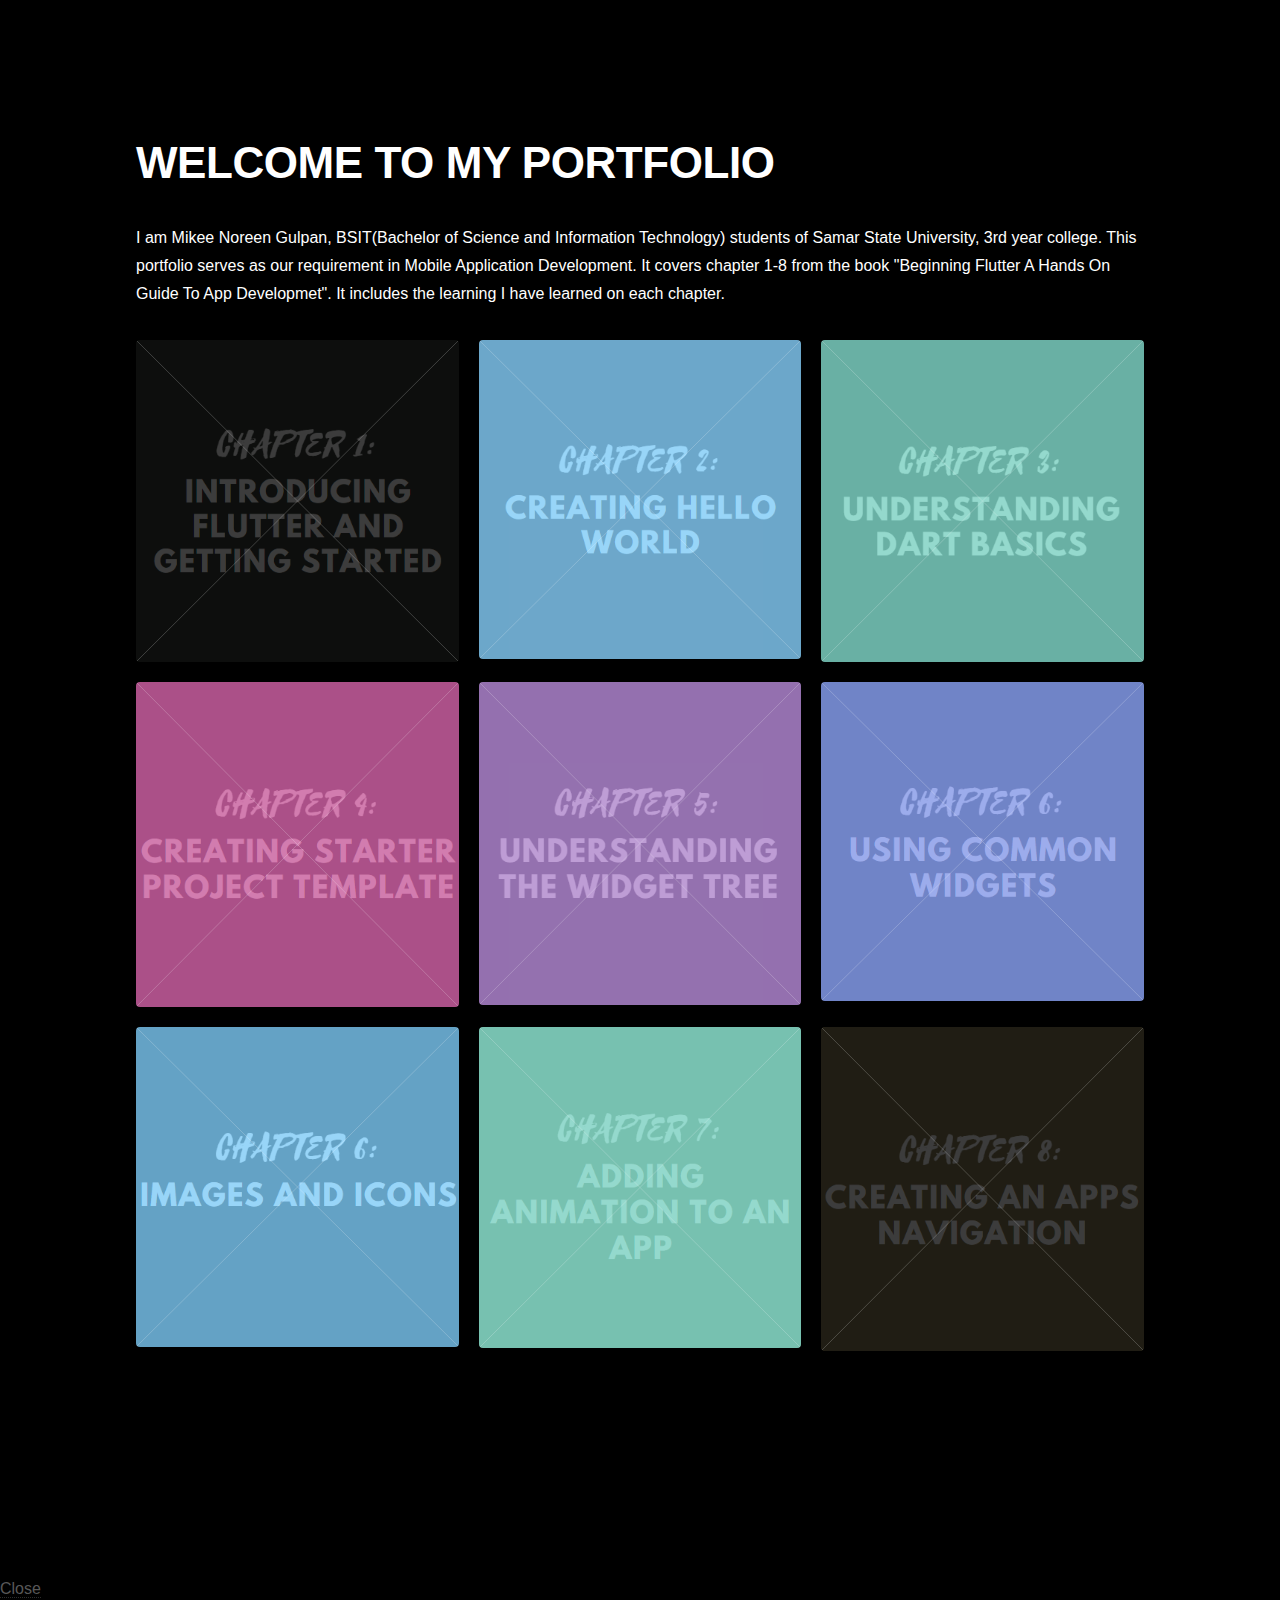
<file: index.html>
<!DOCTYPE HTML>
<!--
	Phantom by HTML5 UP
	html5up.net | @ajlkn
	Free for personal and commercial use under the CCA 3.0 license (html5up.net/license)
-->
<html>
	<head>
		<title>Mikee Noreen Gulpan</title>
		<meta charset="utf-8" />
		<meta name="viewport" content="width=device-width, initial-scale=1, user-scalable=no" />
		<link rel="stylesheet" href="assets/css/main.css" />
		<noscript><link rel="stylesheet" href="assets/css/noscript.css" /></noscript>
	</head>
	<body class="is-preload">
		<!-- Wrapper -->
			<div id="wrapper">

				<!-- Header -->
					<header id="header">
						<div class="inner">

								

							

						</div>
					</header>

				<!-- Menu -->
					<nav id="menu">
						
						
					</nav>

				<!-- Main -->
					<div id="main">
						<div class="inner">
							<header>
								<h1>WELCOME TO MY PORTFOLIO<br />
								 <a href=""></a></h1>
								<p>I am Mikee Noreen Gulpan, BSIT(Bachelor of Science and Information Technology) students of Samar State University, 3rd year college.
									This portfolio serves as our requirement in Mobile Application Development. It covers chapter 1-8 from the book "Beginning Flutter A Hands On Guide To App Developmet". It includes the learning I have learned on each chapter.
								</p>
							</header>
							<section class="tiles">
								<article class="style1"> 
									<span class="image">
										<img src="images/ch1_main.png" alt="" />
									</span>
									<a href="generic.html">
										
										<div class="content">
										</div>
									</a>
								</article>
								<article class="style2">
									<span class="image">
										<img src="images/ch2_main.png" alt="" />
									</span>
									<a href="chapter2.html">
										<h2></h2>
										<div class="content">
											<p></p>
										</div>
									</a>
								</article>
								<article class="style3">
									<span class="image">
										<img src="images/ch3_main.png" alt="" />
									</span>
									<a href="chapter3.html">
										<h2></h2>
										<div class="content">
											<p></p>
										</div>
									</a>
								</article>
								<article class="style4">
									<span class="image">
										<img src="images/ch4_main.png" alt="" />
									</span>
									<a href="chapter4.html">
										
										<div class="content">
											<p></p>
										</div>
									</a>
								</article>
								<article class="style5">
									<span class="image">
										<img src="images/CH5_MAIN (2).png" alt="" />
									</span>
									<a href="chapter5.html">
										
										<div class="content">
											<p></p>
										</div>
									</a>
								</article>
								<article class="style6">
									<span class="image">
										<img src="images/ch6_main.png" alt="" />
									</span>
									<a href="chapter6.html">
										<div class="content">
											<p></p>
										</div>
									</a>
								</article>
								<article class="style2">
									<span class="image">
										<img src="images/ch6_part2main.png" alt="" />
									</span>
									<a href="chapter6_part2.html">
										<h2></h2>
										<div class="content">
										</div>
									</a>
								</article>
								<article class="style3">
									<span class="image">
										<img src="images/ch7_main.png" alt="" />
									</span>
									<a href="chapter7.html">
										<h2></h2>
										<div class="content">
											<p></p>
										</div>
									</a>
								</article>
								<article class="style1">
									<span class="image">
										<img src="images/ch8_main.png" alt="" />
									</span>
									<a href="chapter8.html">
										<h2></h2>
										<div class="content">
											<p></p>
										</div>
									</a>
								
								
							</section>
						</div>
					</div>

				<!-- Footer -->
					<footer id="footer">
						
					</footer>

			</div>

		<!-- Scripts -->
			<script src="assets/js/jquery.min.js"></script>
			<script src="assets/js/browser.min.js"></script>
			<script src="assets/js/breakpoints.min.js"></script>
			<script src="assets/js/util.js"></script>
			<script src="assets/js/main.js"></script>

	</body>
</html>
</file>
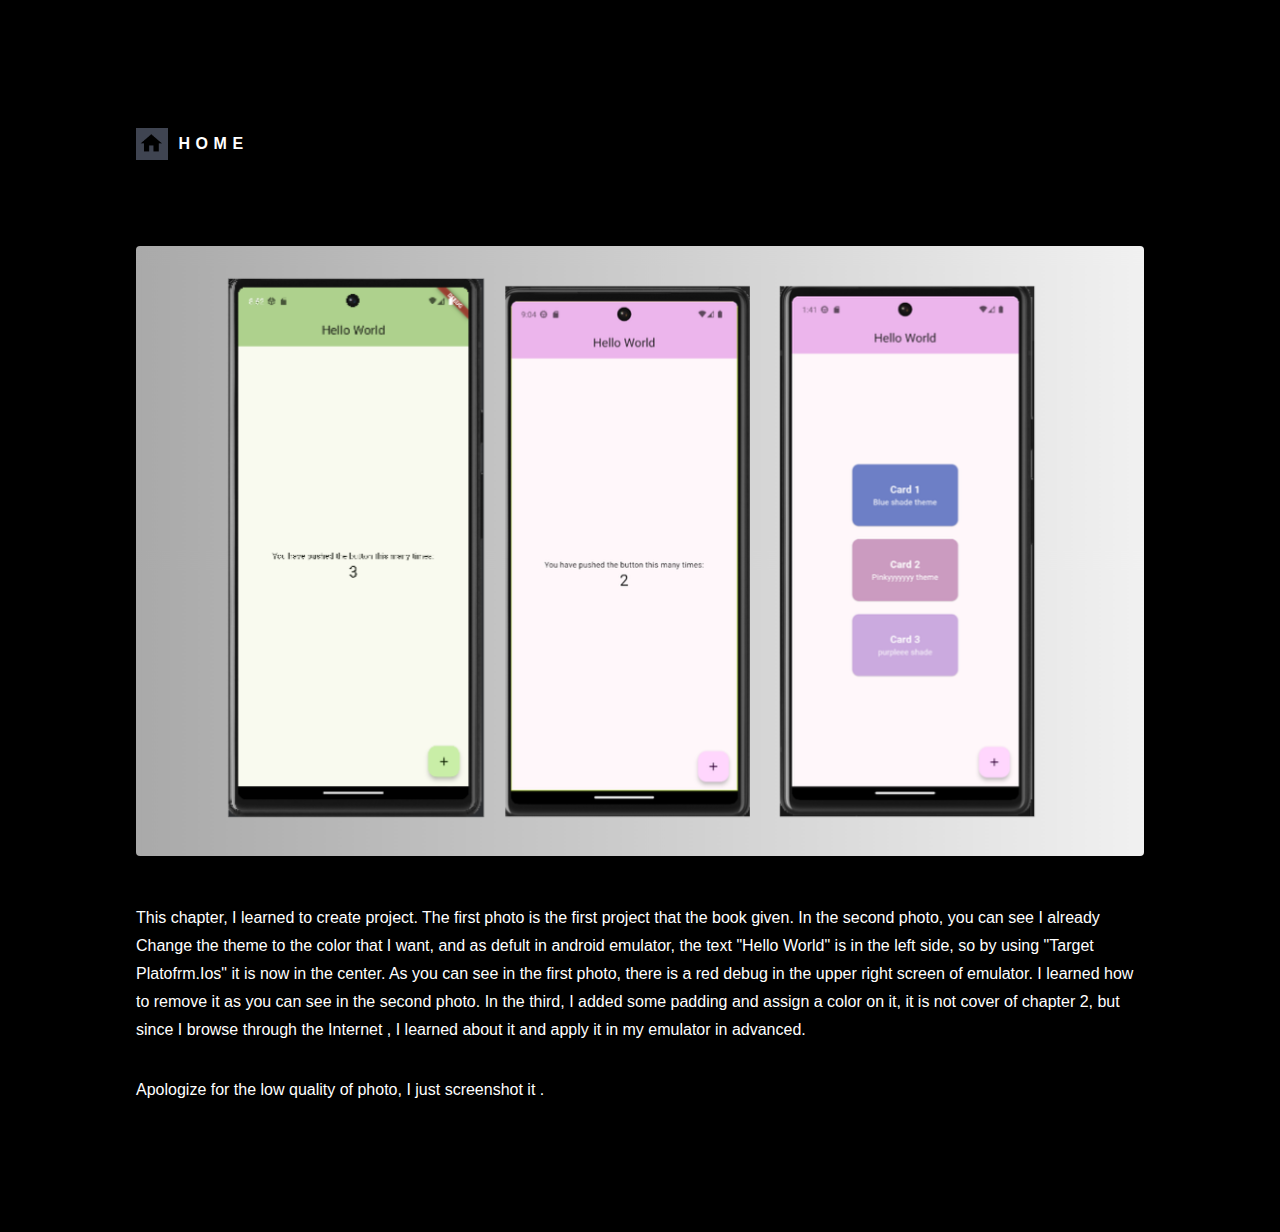
<file: chapter2.html>
<!DOCTYPE HTML>
<!--
	Phantom by HTML5 UP
	html5up.net | @ajlkn
	Free for personal and commercial use under the CCA 3.0 license (html5up.net/license)
-->
<html>
	<head>
		<title>CHAPTER 2</title>
		<meta charset="utf-8" />
		<meta name="viewport" content="width=device-width, initial-scale=1, user-scalable=no" />
		<link rel="stylesheet" href="assets/css/main.css" />
		<noscript><link rel="stylesheet" href="assets/css/noscript.css" /></noscript>
	</head>
	<body class="is-preload">
		<!-- Wrapper -->
			<div id="wrapper">

				<!-- Header -->
					<header id="header">
						<div class="inner">

							<!-- Logo -->
								<a href="index.html" class="logo">
									<span class="symbol"><img src="images/logo.png" alt="" /></span><span class="title">HOME</span>
								</a>

						

						</div>
					</header>

				<!-- Menu -->
					

				<!-- Main -->
					<div id="main">
						<div class="inner">
							<h1></h1>
							<span class="image main"><img src="images/ch2_bg.png" alt="" /></span>
							<p>This chapter, I learned to create project. The first photo is the first project that the book given. 
                                In the second photo, you can see I already Change the theme to the color that I want, and as defult in android emulator, the text "Hello World" is in the left side, so by using "Target Platofrm.Ios" 
                                it is now in the center. As you can see in the first photo, there is a red debug in the upper right screen of emulator. I learned how to remove it as you can see in the second photo.
                                 In the third, I added some padding and assign a color on it, it is not cover of chapter 2, but since I browse through the Internet , I learned about it and apply it in my emulator in advanced.</p>
                                 <p>Apologize for the low quality of photo, I just screenshot it .</p>
						</div>
					</div>

				

			</div>

		<!-- Scripts -->
			<script src="assets/js/jquery.min.js"></script>
			<script src="assets/js/browser.min.js"></script>
			<script src="assets/js/breakpoints.min.js"></script>
			<script src="assets/js/util.js"></script>
			<script src="assets/js/main.js"></script>

	</body>
</html>
</file>
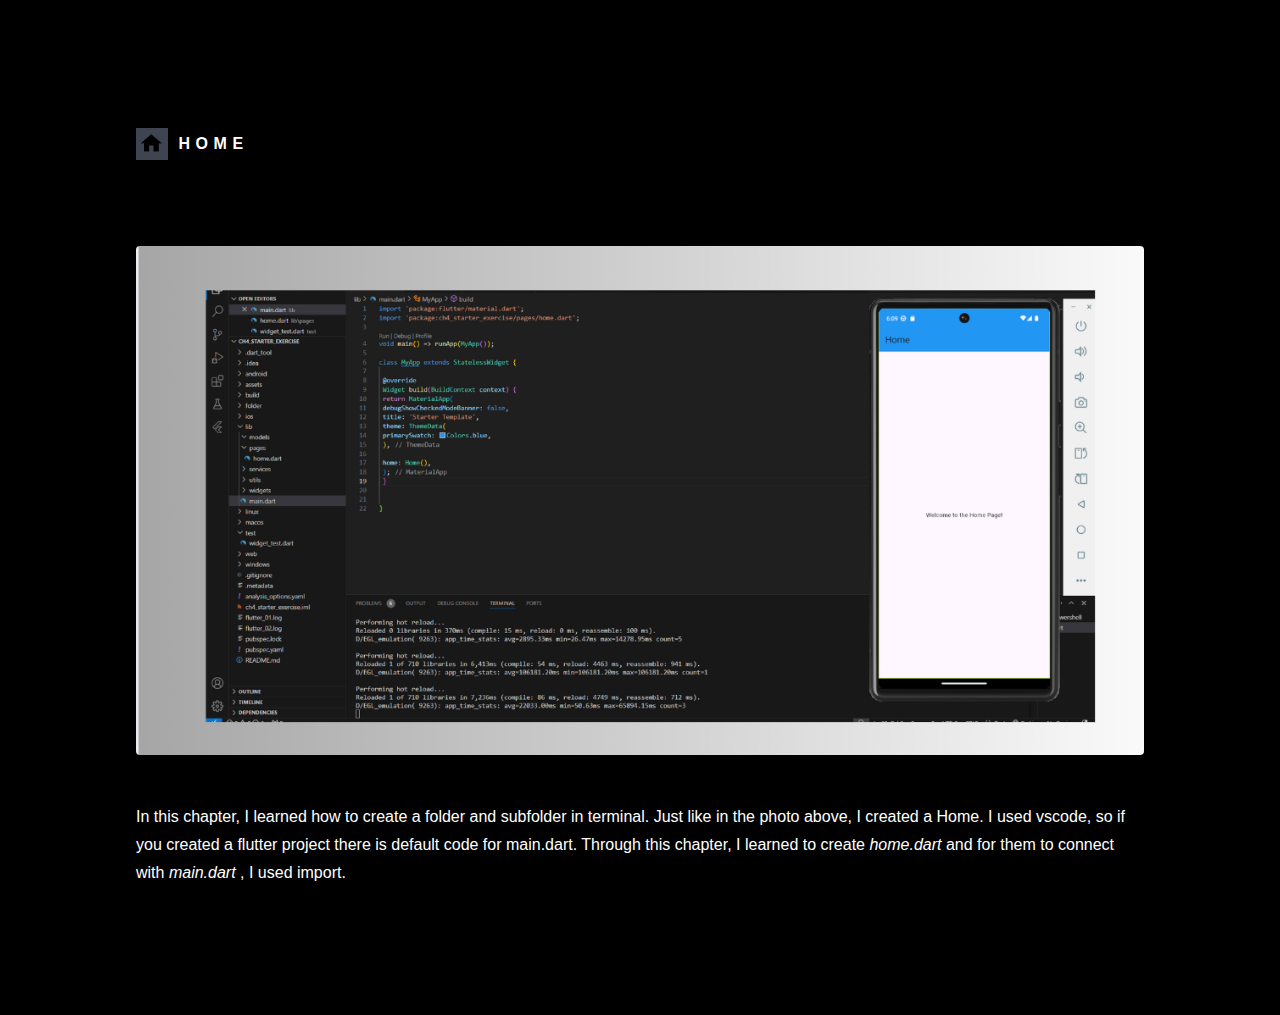
<file: chapter4.html>
<!DOCTYPE HTML>
<!--
	Phantom by HTML5 UP
	html5up.net | @ajlkn
	Free for personal and commercial use under the CCA 3.0 license (html5up.net/license)
-->
<html>
	<head>
		<title>CHAPTER 4</title>
		<meta charset="utf-8" />
		<meta name="viewport" content="width=device-width, initial-scale=1, user-scalable=no" />
		<link rel="stylesheet" href="assets/css/main.css" />
		<noscript><link rel="stylesheet" href="assets/css/noscript.css" /></noscript>
	</head>
	<body class="is-preload">
		<!-- Wrapper -->
			<div id="wrapper">

				<!-- Header -->
					<header id="header">
						<div class="inner">

							<!-- Logo -->
								<a href="index.html" class="logo">
									<span class="symbol"><img src="images/logo.png" alt="" /></span><span class="title">HOME</span>
								</a>

							

						</div>
					</header>

				<!-- Menu -->
					

				<!-- Main -->
					<div id="main">
						<div class="inner">
							<h1></h1>
							<span class="image main"><img src="images/ch4_bg (2).png" alt="" /></span>
							<p>In this chapter, I learned how to create a folder and subfolder in terminal. Just like in the photo above, I created a Home.
                                I used vscode, so if  you created  a flutter project there is  default code for main.dart. Through this chapter, I learned to create <i>home.dart</i>  and for them to connect with <i>main.dart</i> , I used import.
                            </p>
						</div>
					</div>

				

			</div>

		<!-- Scripts -->
			<script src="assets/js/jquery.min.js"></script>
			<script src="assets/js/browser.min.js"></script>
			<script src="assets/js/breakpoints.min.js"></script>
			<script src="assets/js/util.js"></script>
			<script src="assets/js/main.js"></script>

	</body>
</html>
</file>
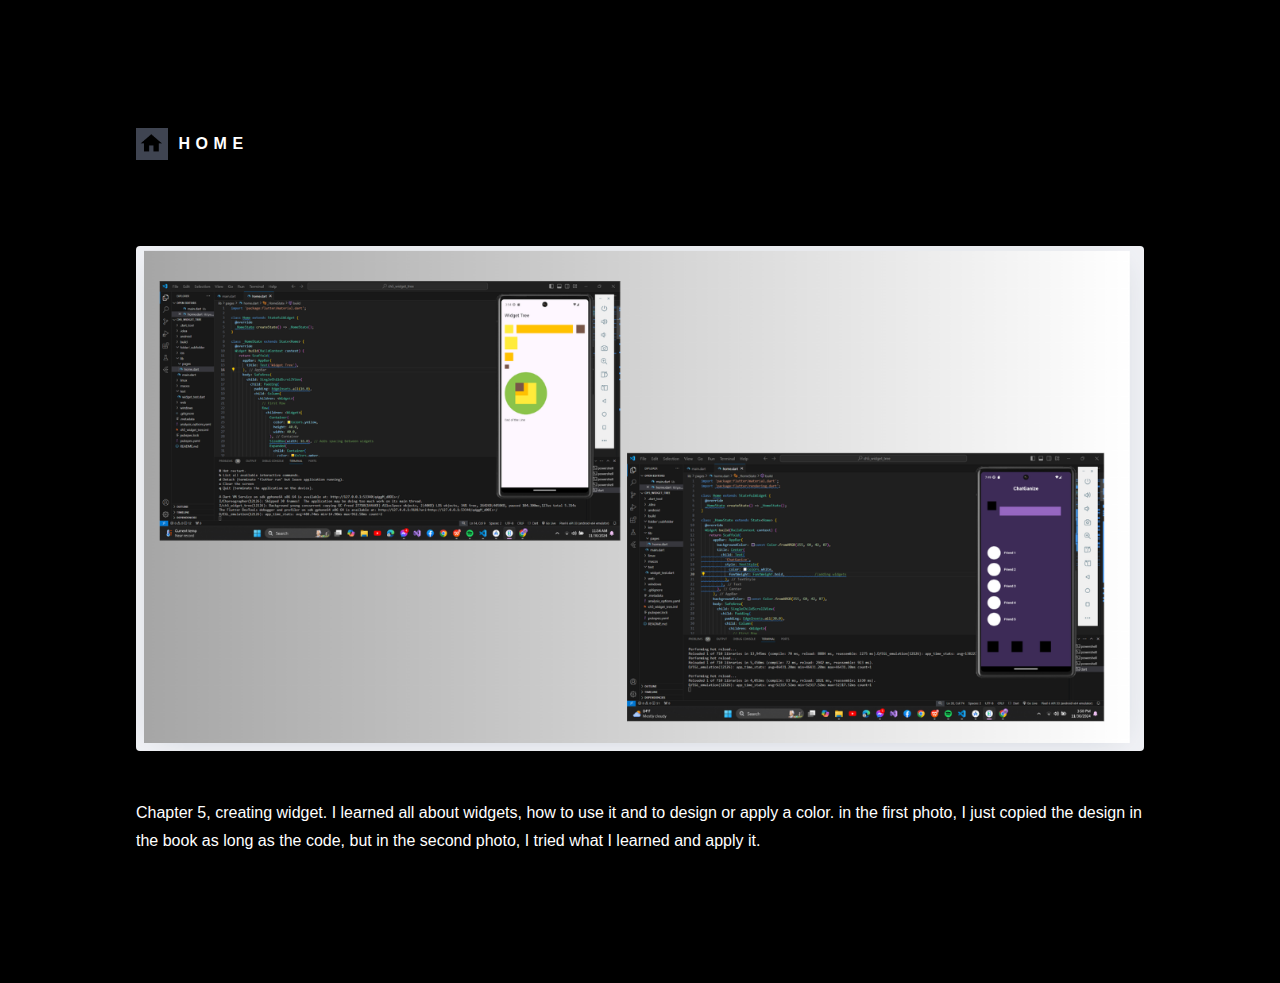
<file: chapter5.html>
<!DOCTYPE HTML>
<!--
	Phantom by HTML5 UP
	html5up.net | @ajlkn
	Free for personal and commercial use under the CCA 3.0 license (html5up.net/license)
-->
<html>
	<head>
		<title>CHAPTER 5</title>
		<meta charset="utf-8" />
		<meta name="viewport" content="width=device-width, initial-scale=1, user-scalable=no" />
		<link rel="stylesheet" href="assets/css/main.css" />
		<noscript><link rel="stylesheet" href="assets/css/noscript.css" /></noscript>
	</head>
	<body class="is-preload">
		<!-- Wrapper -->
			<div id="wrapper">

				<!-- Header -->
					<header id="header">
						<div class="inner">

							<!-- Logo -->
								<a href="index.html" class="logo">
									<span class="symbol"><img src="images/logo.png" alt="" /></span><span class="title">HOME</span>
								</a>


						</div>
					</header>

				<!-- Menu -->
					

				<!-- Main -->
					<div id="main">
						<div class="inner">
							<h1></h1>
							<span class="image main"><img src="images/ch5_bg (2).png" alt="" /></span>
							<p>Chapter 5, creating widget. I learned all about widgets, how to use it and to  design or apply a color.
                                in the first photo, I just copied the design in the book as long as the code, but in the second photo, I tried what I learned and apply it.

                            </p>
						</div>
					</div>

				

			</div>

		<!-- Scripts -->
			<script src="assets/js/jquery.min.js"></script>
			<script src="assets/js/browser.min.js"></script>
			<script src="assets/js/breakpoints.min.js"></script>
			<script src="assets/js/util.js"></script>
			<script src="assets/js/main.js"></script>

	</body>
</html>
</file>
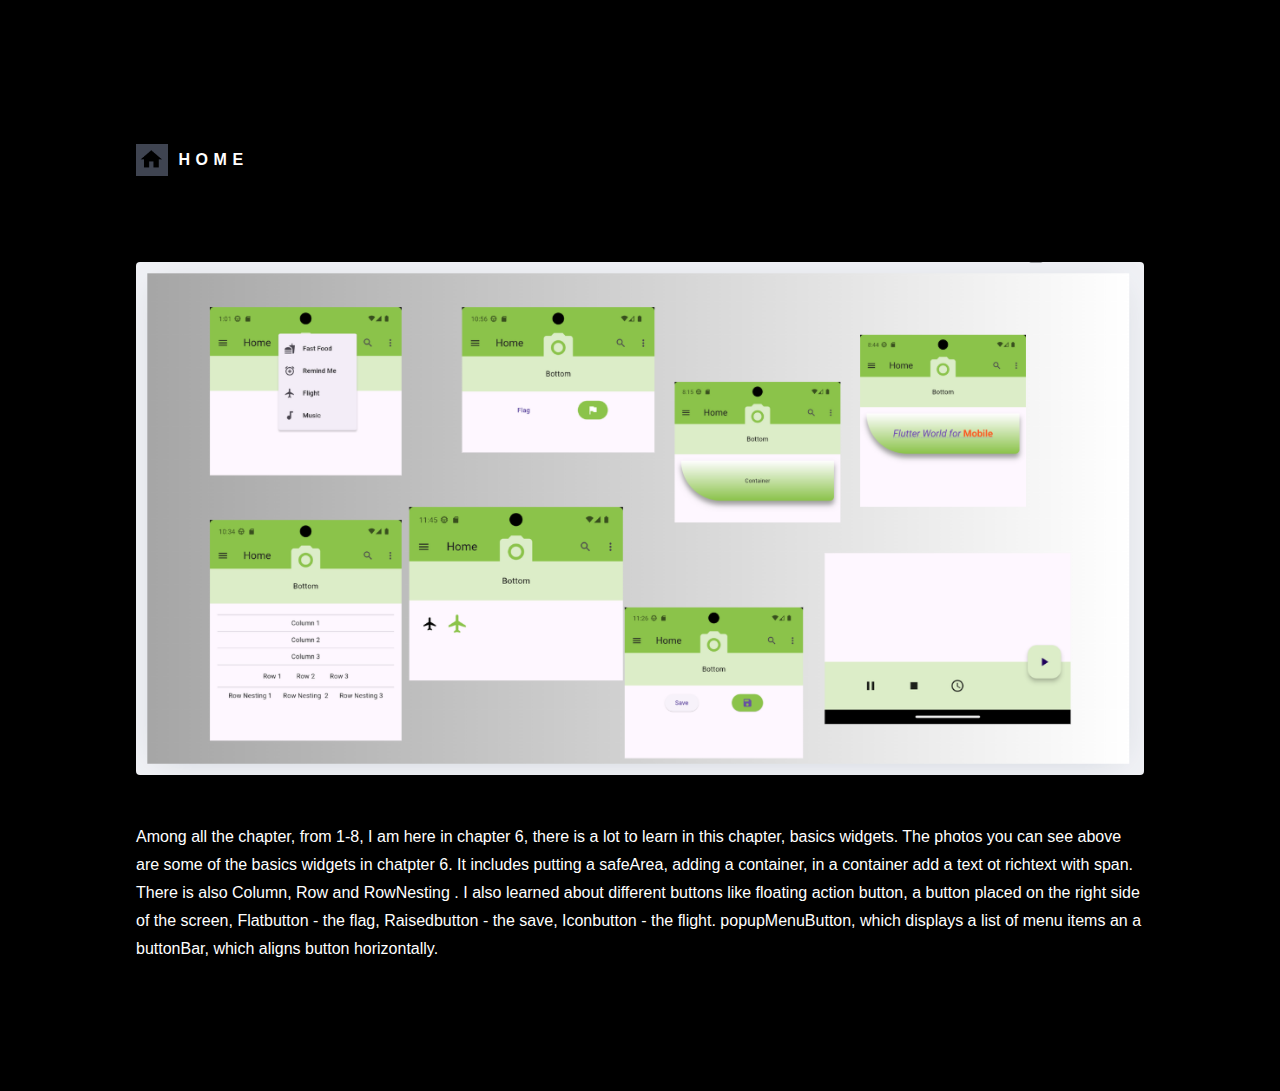
<file: chapter6.html>
<!DOCTYPE HTML>
<!--
	Phantom by HTML5 UP
	html5up.net | @ajlkn
	Free for personal and commercial use under the CCA 3.0 license (html5up.net/license)
-->
<html>
	<head>
		<title>CHAPTER 6</title>
		<meta charset="utf-8" />
		<meta name="viewport" content="width=device-width, initial-scale=1, user-scalable=no" />
		<link rel="stylesheet" href="assets/css/main.css" />
		<noscript><link rel="stylesheet" href="assets/css/noscript.css" /></noscript>
	</head>
	<body class="is-preload">
		<!-- Wrapper -->
			<div id="wrapper">

				<!-- Header -->
					<header id="header">
						<P></P>
						<div class="inner">

							<!-- Logo -->
								<a href="index.html" class="logo">
									<span class="symbol"><img src="images/logo.png" alt="" /></span><span class="title">HOME</span>
									
								</a>

							

						</div>
					</header>

				<!-- Menu -->


				<!-- Main -->
					<div id="main">
						
						<div class="inner">
							<h1></h1>
							<span class="image main"><img src="images/ch6_bg.png" alt="" /></span>
							<p>Among all the chapter, from 1-8, I am here in chapter 6, there is a lot to learn in this chapter, basics widgets.  The photos you can see above are some of the basics widgets in chatpter 6.
                                It includes putting a safeArea, adding a container, in a container add a text ot richtext with span. There is also Column, Row and RowNesting .
                                I also learned about different buttons like floating action button, a button placed on the right side of the screen, Flatbutton - the flag, Raisedbutton - the save, Iconbutton - the flight.
                                popupMenuButton, which displays a list of menu items an a buttonBar, which aligns button horizontally.

                            </p>
						</div>
					</div>

				

			</div>

		<!-- Scripts -->
			<script src="assets/js/jquery.min.js"></script>
			<script src="assets/js/browser.min.js"></script>
			<script src="assets/js/breakpoints.min.js"></script>
			<script src="assets/js/util.js"></script>
			<script src="assets/js/main.js"></script>

	</body>
</html>
</file>
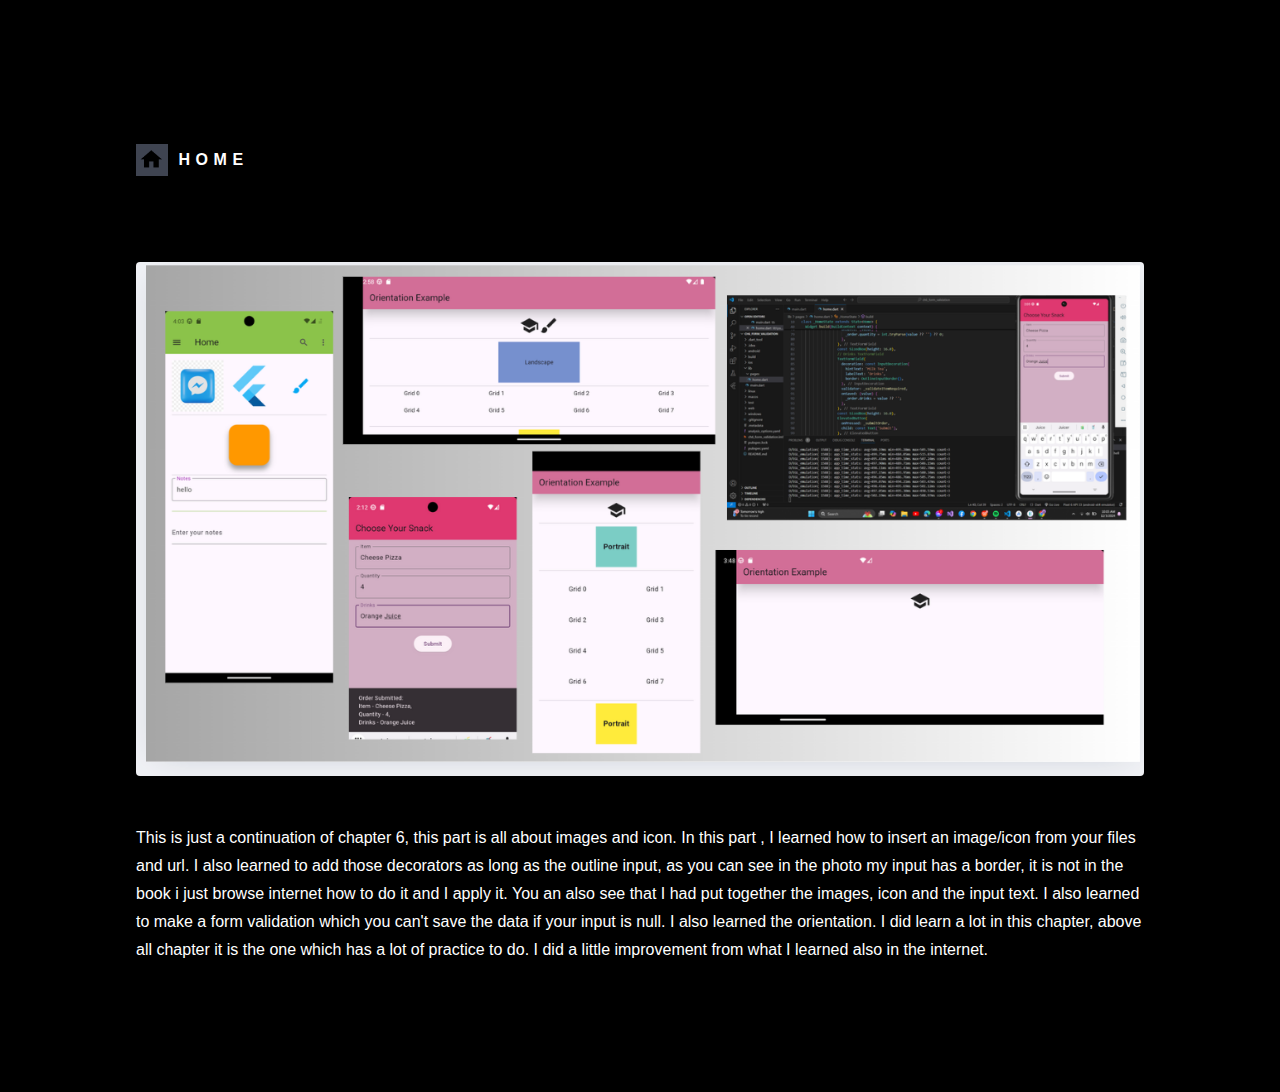
<file: chapter6_part2.html>
<!DOCTYPE HTML>
<!--
	Phantom by HTML5 UP
	html5up.net | @ajlkn
	Free for personal and commercial use under the CCA 3.0 license (html5up.net/license)
-->
<html>
	<head>
		<title>CHAPTER 6</title>
		<meta charset="utf-8" />
		<meta name="viewport" content="width=device-width, initial-scale=1, user-scalable=no" />
		<link rel="stylesheet" href="assets/css/main.css" />
		<noscript><link rel="stylesheet" href="assets/css/noscript.css" /></noscript>
	</head>
	<body class="is-preload">
		<!-- Wrapper -->
			<div id="wrapper">

				<!-- Header -->
					<header id="header">
						<P></P>
						<div class="inner">

							<!-- Logo -->
								<a href="index.html" class="logo">
									<span class="symbol"><img src="images/logo.png" alt="" /></span><span class="title">HOME</span>
									
								</a>


						</div>
					</header>

				<!-- Menu -->


				<!-- Main -->
					<div id="main">
						
						<div class="inner">
							<h1></h1>
							<span class="image main"><img src="images/ch6part2_bg.png" alt="" /></span>
							<p> This is just a continuation of chapter 6, this part is all about images and icon. In this part , I learned how to insert an image/icon from your files and url. 
                                I also learned to add those decorators as long as the outline input, as you can see in the photo my input has a border, it is not in the book i just 
                                browse internet how to do it and I apply it. You an also see that I had put together the images, icon and the input text.  I also learned to make a form validation
                                which you can't save the data if your input  is null. I also learned the orientation. I did learn a lot in this chapter, above all chapter it is the one 
                                which has a lot of practice to do. I did a little improvement from what I learned also in the internet.

                            </p>
						</div>
					</div>

				

			</div>

		<!-- Scripts -->
			<script src="assets/js/jquery.min.js"></script>
			<script src="assets/js/browser.min.js"></script>
			<script src="assets/js/breakpoints.min.js"></script>
			<script src="assets/js/util.js"></script>
			<script src="assets/js/main.js"></script>

	</body>
</html>
</file>
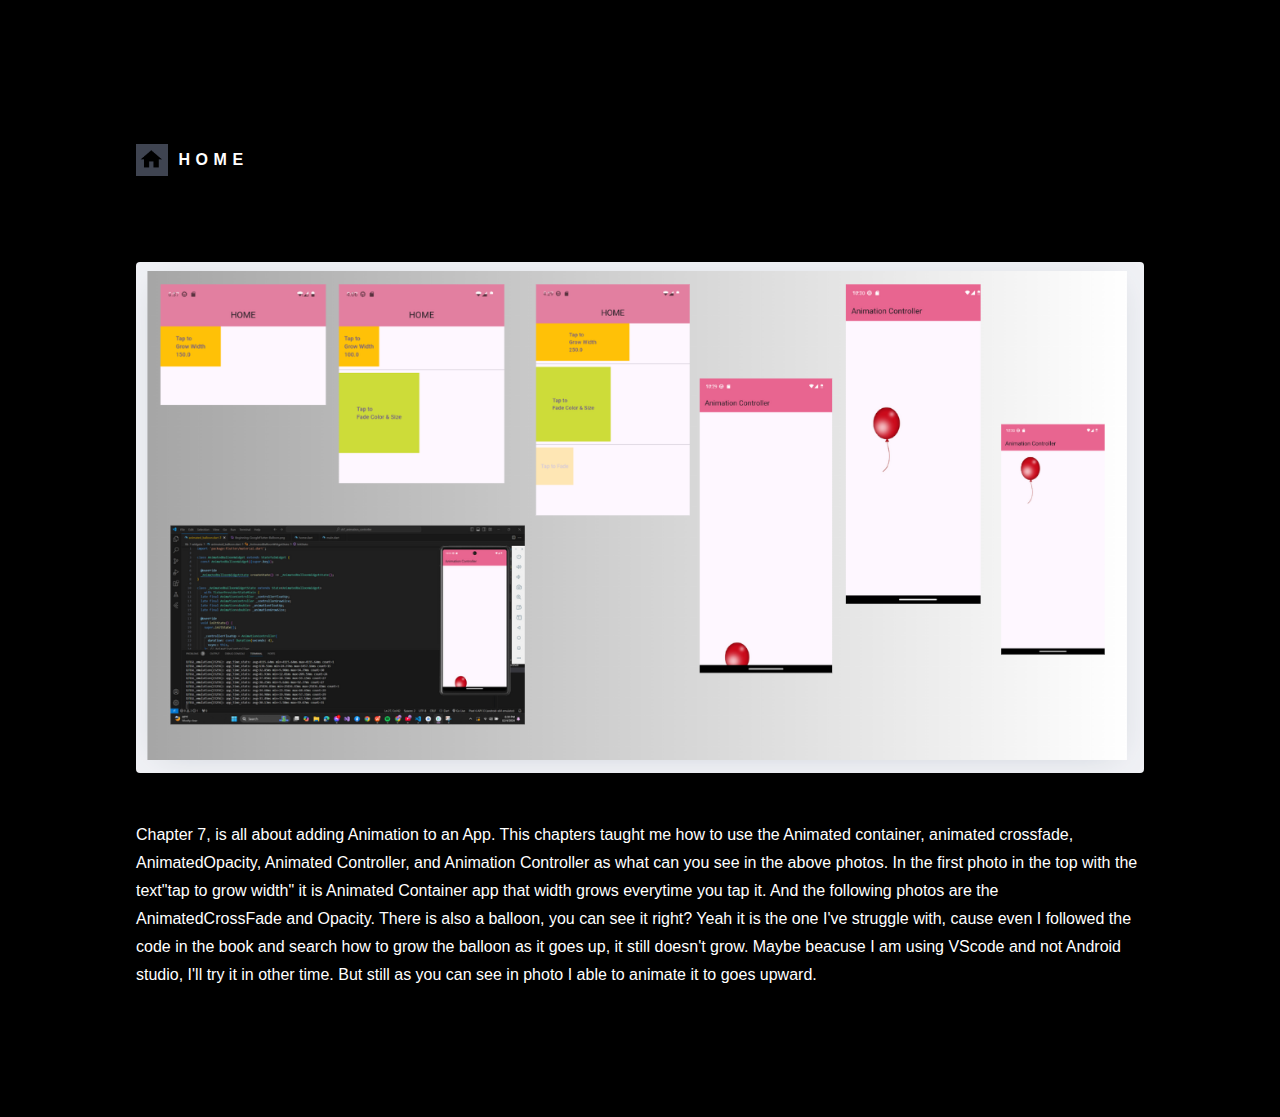
<file: chapter7.html>
<!DOCTYPE HTML>
<!--
	Phantom by HTML5 UP
	html5up.net | @ajlkn
	Free for personal and commercial use under the CCA 3.0 license (html5up.net/license)
-->
<html>
	<head>
		<title>CHAPTER 7</title>
		<meta charset="utf-8" />
		<meta name="viewport" content="width=device-width, initial-scale=1, user-scalable=no" />
		<link rel="stylesheet" href="assets/css/main.css" />
		<noscript><link rel="stylesheet" href="assets/css/noscript.css" /></noscript>
	</head>
	<body class="is-preload">
		<!-- Wrapper -->
			<div id="wrapper">

				<!-- Header -->
					<header id="header">
						<P></P>
						<div class="inner">

							<!-- Logo -->
								<a href="index.html" class="logo">
									<span class="symbol"><img src="images/logo.png" alt="" /></span><span class="title">HOME</span>
									
								</a>

							
						</div>
					</header>

				<!-- Menu -->


				<!-- Main -->
					<div id="main">
						
						<div class="inner">
							<h1></h1>
							<span class="image main"><img src="images/ch7_bg.png" alt="" /></span>
							<p>Chapter 7, is all about adding Animation to an App. This chapters taught me how to use the Animated container, animated crossfade,
								AnimatedOpacity, Animated Controller, and Animation Controller as what can you see in the above photos. In the first photo in the top with the text"tap
								to grow width" it is Animated Container app that width grows everytime you tap it. And the following photos are the AnimatedCrossFade and Opacity.  
								There is also a balloon, you can see it right? Yeah  it is the one I've struggle with, cause even I followed the code in the book and search 
								how to grow the balloon as it goes up, it still doesn't grow. Maybe beacuse I am using VScode and not Android studio, I'll try it in other time. But still as you can see
								in photo I able to animate it to goes upward.

                            </p>
						</div>
					</div>

				

			</div>

		<!-- Scripts -->
			<script src="assets/js/jquery.min.js"></script>
			<script src="assets/js/browser.min.js"></script>
			<script src="assets/js/breakpoints.min.js"></script>
			<script src="assets/js/util.js"></script>
			<script src="assets/js/main.js"></script>

	</body>
</html>
</file>
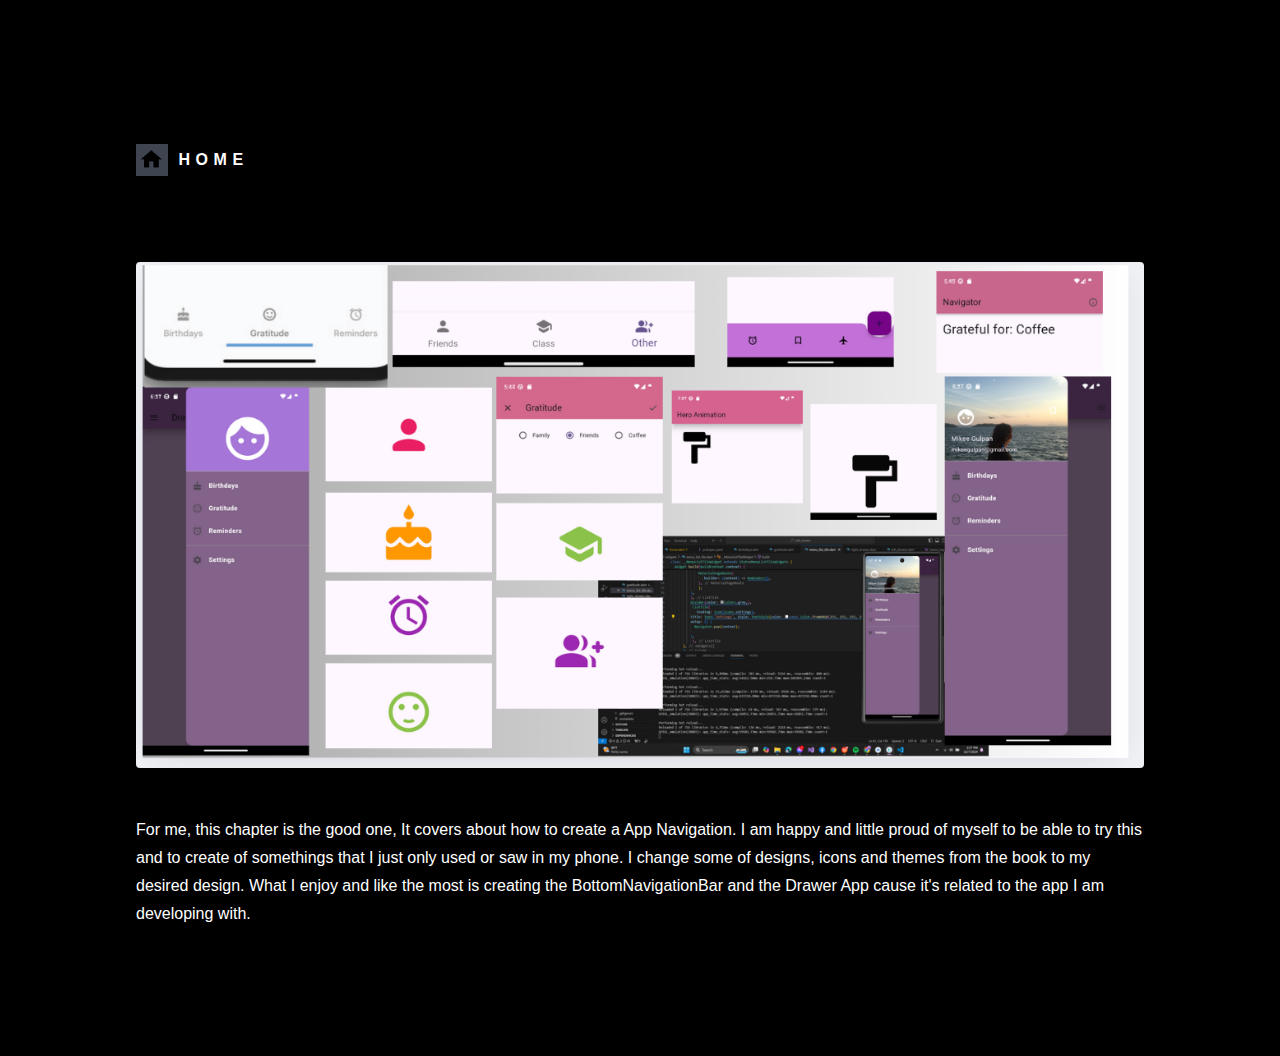
<file: chapter8.html>
<!DOCTYPE HTML>
<!--
	Phantom by HTML5 UP
	html5up.net | @ajlkn
	Free for personal and commercial use under the CCA 3.0 license (html5up.net/license)
-->
<html>
	<head>
		<title>CHAPTER 8</title>
		<meta charset="utf-8" />
		<meta name="viewport" content="width=device-width, initial-scale=1, user-scalable=no" />
		<link rel="stylesheet" href="assets/css/main.css" />
		<noscript><link rel="stylesheet" href="assets/css/noscript.css" /></noscript>
	</head>
	<body class="is-preload">
		<!-- Wrapper -->
			<div id="wrapper">

				<!-- Header -->
					<header id="header">
						<P></P>
						<div class="inner">

							<!-- Logo -->
								<a href="index.html" class="logo">
									<span class="symbol"><img src="images/logo.png" alt="" /></span><span class="title">HOME</span>
									
								</a>

							
						</div>
					</header>

				<!-- Menu -->


				<!-- Main -->
					<div id="main">
						
						<div class="inner">
							<h1></h1>
							<span class="image main"><img src="images/ch8_bg.png" alt="" /></span>
							<p>For me, this chapter is the good one, It covers about how to create a App Navigation.
								I am happy and little proud of myself to be able to try this and to create of somethings  that 
								I just only used or saw in my phone. I change some of designs, icons and themes from the book to my desired design.
								What I enjoy and like the most is creating the BottomNavigationBar and the Drawer App cause it's related to the app I am
								developing with.
                            </p>
						</div>
					</div>

				

			</div>

		<!-- Scripts -->
			<script src="assets/js/jquery.min.js"></script>
			<script src="assets/js/browser.min.js"></script>
			<script src="assets/js/breakpoints.min.js"></script>
			<script src="assets/js/util.js"></script>
			<script src="assets/js/main.js"></script>

	</body>
</html>
</file>
<file: assets/css/noscript.css>
/*
	Phantom by HTML5 UP
	html5up.net | @ajlkn
	Free for personal and commercial use under the CCA 3.0 license (html5up.net/license)
*/

/* Tiles */

	body.is-preload .tiles article {
		-moz-transform: none;
		-webkit-transform: none;
		-ms-transform: none;
		transform: none;
		opacity: 1;
	}
</file>
<file: assets/css/main.css>
@import url(fontawesome-all.min.css);
@import url("https://fonts.googleapis.com/css?family=Source+Sans+Pro:300,700,900");

/*
	Phantom by HTML5 UP
	html5up.net | @ajlkn
	Free for personal and commercial use under the CCA 3.0 license (html5up.net/license)
*/

html, body, div, span, applet, object,
iframe, h1, h2, h3, h4, h5, h6, p, blockquote,
pre, a, abbr, acronym, address, big, cite,
code, del, dfn, em, img, ins, kbd, q, s, samp,
small, strike, strong, sub, sup, tt, var, b,
u, i, center, dl, dt, dd, ol, ul, li, fieldset,
form, label, legend, table, caption, tbody,
tfoot, thead, tr, th, td, article, aside,
canvas, details, embed, figure, figcaption,
footer, header, hgroup, menu, nav, output, ruby,
section, summary, time, mark, audio, video {
	margin: 0;
	padding: 0;
	border: 0;
	font-size: 100%;
	font: inherit;
	vertical-align: baseline;}

article, aside, details, figcaption, figure,
footer, header, hgroup, menu, nav, section {
	display: block;}

body {
	line-height: 1;
}

ol, ul {
	list-style: none;
}

blockquote, q {
	quotes: none;
}

	blockquote:before, blockquote:after, q:before, q:after {
		content: '';
		content: none;
	}

table {
	border-collapse: collapse;
	border-spacing: 0;
}

body {
	-webkit-text-size-adjust: none;
}

mark {
	background-color: transparent;
	color: inherit;
}

input::-moz-focus-inner {
	border: 0;
	padding: 0;
}

input, select, textarea {
	-moz-appearance: none;
	-webkit-appearance: none;
	-ms-appearance: none;
	appearance: none;
}

/* Basic */

	@-ms-viewport {
		width: device-width;
	}

	body {
		-ms-overflow-style: scrollbar;
	}

	@media screen and (max-width: 480px) {

		html, body {
			min-width: 320px;
		}

	}

	html {
		box-sizing: border-box;
	}

	*, *:before, *:after {
		box-sizing: inherit;
	}

	body {
		background: #000000;
	}

		body.is-preload *, body.is-preload *:before, body.is-preload *:after {
			-moz-animation: none !important;
			-webkit-animation: none !important;
			-ms-animation: none !important;
			animation: none !important;
			-moz-transition: none !important;
			-webkit-transition: none !important;
			-ms-transition: none !important;
			transition: none !important;
		}

/* Type */

	body, input, select, textarea {
		color: #ffffff;
		font-family: "Roboto", Helvetica, sans-serif;
		font-size: 16pt;
		font-weight: 200;
		line-height: 1.75;
	}

		@media screen and (max-width: 1680px) {

			body, input, select, textarea {
				font-size: pt;
			}

		}

		@media screen and (max-width: 1280px) {

			body, input, select, textarea {
				font-size: 12pt;
			}

		}

	a {
		-moz-transition: border-bottom-color 0.2s ease, color 0.2s ease;
		-webkit-transition: border-bottom-color 0.2s ease, color 0.2s ease;
		-ms-transition: border-bottom-color 0.2s ease, color 0.2s ease;
		transition: border-bottom-color 0.2s ease, color 0.2s ease;
		text-decoration: none;
		color: #585858;
		border-bottom: dotted 1px rgba(88, 88, 88, 0.5);
	}

		a:hover {
			border-bottom-color: transparent;
			color: #30282a !important;
		}

	strong, b {
		font-weight: 900;
	}

	em, i {
		font-style: italic;
	}

	p {
		margin: 0 0 2em 0;
		text-align: left;
		
	}

	h1 {
		font-size: 2.75em;
		font-weight: 700;
		line-height: 1.5;
		margin: 0 0 1em 0;
		letter-spacing: -0.010em;
	}

		h1 a {
			color: inherit;
		}

		@media screen and (max-width: 736px) {

			h1 {
				font-size: 2em;
				margin: 0 0 1em 0;
			}

		}

		@media screen and (max-width: 360px) {

			h1 {
				font-size: 1.75em;
			}

		}

	h2, h3, h4, h5, h6 {
		font-weight: 900;
		line-height: 1.5;
		margin: 0 0 2em 0;
		text-transform: uppercase;
		letter-spacing: 0.35em;
	}

		h2 a, h3 a, h4 a, h5 a, h6 a {
			color: inherit;
		}

	h2 {
		font-size: 1.1em;
	}

	h3 {
		font-size: 1em;
	}

	h4 {
		font-size: 0.8em;
	}

	h5 {
		font-size: 0.8em;
	}

	h6 {
		font-size: 0.8em;
	}

	@media screen and (max-width: 980px) {

		h1 br, h2 br, h3 br, h4 br, h5 br, h6 br {
			display: none;
		}

	}

	@media screen and (max-width: 736px) {

		h2 {
			font-size: 1em;
		}

		h3 {
			font-size: 0.8em;
		}

	}

	sub {
		font-size: 0.8em;
		position: relative;
		top: 0.5em;
	}

	sup {
		font-size: 0.8em;
		position: relative;
		top: -0.5em;
	}

	blockquote {
		border-left: solid 4px #c9c9c9;
		font-style: italic;
		margin: 0 0 2em 0;
		padding: 0.5em 0 0.5em 2em;
	}

	code {
		background: rgba(144, 144, 144, 0.075);
		border-radius: 4px;
		border: solid 1px #c9c9c9;
		font-family: "Courier New", monospace;
		font-size: 0.9em;
		margin: 0 0.25em;
		padding: 0.25em 0.65em;
	}

	pre {
		-webkit-overflow-scrolling: touch;
		font-family: "Courier New", monospace;
		font-size: 0.9em;
		margin: 0 0 2em 0;
	}

		pre code {
			display: block;
			line-height: 1.75;
			padding: 1em 1.5em;
			overflow-x: auto;
		}

	hr {
		border: 0;
		border-bottom: solid 1px #c9c9c9;
		margin: 2em 0;
	}

		hr.major {
			margin: 3em 0;
		}

	.align-left {
		text-align: left;
	}

	.align-center {
		text-align: center;
	}

	.align-right {
		text-align: right;
	}

/* Row */

	.row {
		display: flex;
		flex-wrap: wrap;
		box-sizing: border-box;
		align-items: stretch;
	}

		.row > * {
			box-sizing: border-box;
		}

		.row.gtr-uniform > * > :last-child {
			margin-bottom: 0;
		}

		.row.aln-left {
			justify-content: flex-start;
		}

		.row.aln-center {
			justify-content: center;
		}

		.row.aln-right {
			justify-content: flex-end;
		}

		.row.aln-top {
			align-items: flex-start;
		}

		.row.aln-middle {
			align-items: center;
		}

		.row.aln-bottom {
			align-items: flex-end;
		}

		.row > .imp {
			order: -1;
		}

		.row > .col-1 {
			width: 8.33333%;
		}

		.row > .off-1 {
			margin-left: 8.33333%;
		}

		.row > .col-2 {
			width: 16.66667%;
		}

		.row > .off-2 {
			margin-left: 16.66667%;
		}

		.row > .col-3 {
			width: 25%;
		}

		.row > .off-3 {
			margin-left: 25%;
		}

		.row > .col-4 {
			width: 33.33333%;
		}

		.row > .off-4 {
			margin-left: 33.33333%;
		}

		.row > .col-5 {
			width: 41.66667%;
		}

		.row > .off-5 {
			margin-left: 41.66667%;
		}

		.row > .col-6 {
			width: 50%;
		}

		.row > .off-6 {
			margin-left: 50%;
		}

		.row > .col-7 {
			width: 58.33333%;
		}

		.row > .off-7 {
			margin-left: 58.33333%;
		}

		.row > .col-8 {
			width: 66.66667%;
		}

		.row > .off-8 {
			margin-left: 66.66667%;
		}

		.row > .col-9 {
			width: 75%;
		}

		.row > .off-9 {
			margin-left: 75%;
		}

		.row > .col-10 {
			width: 83.33333%;
		}

		.row > .off-10 {
			margin-left: 83.33333%;
		}

		.row > .col-11 {
			width: 91.66667%;
		}

		.row > .off-11 {
			margin-left: 91.66667%;
		}

		.row > .col-12 {
			width: 100%;
		}

		.row > .off-12 {
			margin-left: 100%;
		}

		.row.gtr-0 {
			margin-top: 0;
			margin-left: 0em;
		}

			.row.gtr-0 > * {
				padding: 0 0 0 0em;
			}

			.row.gtr-0.gtr-uniform {
				margin-top: 0em;
			}

				.row.gtr-0.gtr-uniform > * {
					padding-top: 0em;
				}

		.row.gtr-25 {
			margin-top: 0;
			margin-left: -0.5em;
		}

			.row.gtr-25 > * {
				padding: 0 0 0 0.5em;
			}

			.row.gtr-25.gtr-uniform {
				margin-top: -0.5em;
			}

				.row.gtr-25.gtr-uniform > * {
					padding-top: 0.5em;
				}

		.row.gtr-50 {
			margin-top: 0;
			margin-left: -1em;
		}

			.row.gtr-50 > * {
				padding: 0 0 0 1em;
			}

			.row.gtr-50.gtr-uniform {
				margin-top: -1em;
			}

				.row.gtr-50.gtr-uniform > * {
					padding-top: 1em;
				}

		.row {
			margin-top: 0;
			margin-left: -2em;
		}

			.row > * {
				padding: 0 0 0 2em;
			}

			.row.gtr-uniform {
				margin-top: -2em;
			}

				.row.gtr-uniform > * {
					padding-top: 2em;
				}

		.row.gtr-150 {
			margin-top: 0;
			margin-left: -3em;
		}

			.row.gtr-150 > * {
				padding: 0 0 0 3em;
			}

			.row.gtr-150.gtr-uniform {
				margin-top: -3em;
			}

				.row.gtr-150.gtr-uniform > * {
					padding-top: 3em;
				}

		.row.gtr-200 {
			margin-top: 0;
			margin-left: -4em;
		}

			.row.gtr-200 > * {
				padding: 0 0 0 4em;
			}

			.row.gtr-200.gtr-uniform {
				margin-top: -4em;
			}

				.row.gtr-200.gtr-uniform > * {
					padding-top: 4em;
				}

		@media screen and (max-width: 1680px) {

			.row {
				display: flex;
				flex-wrap: wrap;
				box-sizing: border-box;
				align-items: stretch;
			}

				.row > * {
					box-sizing: border-box;
				}

				.row.gtr-uniform > * > :last-child {
					margin-bottom: 0;
				}

				.row.aln-left {
					justify-content: flex-start;
				}

				.row.aln-center {
					justify-content: center;
				}

				.row.aln-right {
					justify-content: flex-end;
				}

				.row.aln-top {
					align-items: flex-start;
				}

				.row.aln-middle {
					align-items: center;
				}

				.row.aln-bottom {
					align-items: flex-end;
				}

				.row > .imp-xlarge {
					order: -1;
				}

				.row > .col-1-xlarge {
					width: 8.33333%;
				}

				.row > .off-1-xlarge {
					margin-left: 8.33333%;
				}

				.row > .col-2-xlarge {
					width: 16.66667%;
				}

				.row > .off-2-xlarge {
					margin-left: 16.66667%;
				}

				.row > .col-3-xlarge {
					width: 25%;
				}

				.row > .off-3-xlarge {
					margin-left: 25%;
				}

				.row > .col-4-xlarge {
					width: 33.33333%;
				}

				.row > .off-4-xlarge {
					margin-left: 33.33333%;
				}

				.row > .col-5-xlarge {
					width: 41.66667%;
				}

				.row > .off-5-xlarge {
					margin-left: 41.66667%;
				}

				.row > .col-6-xlarge {
					width: 50%;
				}

				.row > .off-6-xlarge {
					margin-left: 50%;
				}

				.row > .col-7-xlarge {
					width: 58.33333%;
				}

				.row > .off-7-xlarge {
					margin-left: 58.33333%;
				}

				.row > .col-8-xlarge {
					width: 66.66667%;
				}

				.row > .off-8-xlarge {
					margin-left: 66.66667%;
				}

				.row > .col-9-xlarge {
					width: 75%;
				}

				.row > .off-9-xlarge {
					margin-left: 75%;
				}

				.row > .col-10-xlarge {
					width: 83.33333%;
				}

				.row > .off-10-xlarge {
					margin-left: 83.33333%;
				}

				.row > .col-11-xlarge {
					width: 91.66667%;
				}

				.row > .off-11-xlarge {
					margin-left: 91.66667%;
				}

				.row > .col-12-xlarge {
					width: 100%;
				}

				.row > .off-12-xlarge {
					margin-left: 100%;
				}

				.row.gtr-0 {
					margin-top: 0;
					margin-left: 0em;
				}

					.row.gtr-0 > * {
						padding: 0 0 0 0em;
					}

					.row.gtr-0.gtr-uniform {
						margin-top: 0em;
					}

						.row.gtr-0.gtr-uniform > * {
							padding-top: 0em;
						}

				.row.gtr-25 {
					margin-top: 0;
					margin-left: -0.5em;
				}

					.row.gtr-25 > * {
						padding: 0 0 0 0.5em;
					}

					.row.gtr-25.gtr-uniform {
						margin-top: -0.5em;
					}

						.row.gtr-25.gtr-uniform > * {
							padding-top: 0.5em;
						}

				.row.gtr-50 {
					margin-top: 0;
					margin-left: -1em;
				}

					.row.gtr-50 > * {
						padding: 0 0 0 1em;
					}

					.row.gtr-50.gtr-uniform {
						margin-top: -1em;
					}

						.row.gtr-50.gtr-uniform > * {
							padding-top: 1em;
						}

				.row {
					margin-top: 0;
					margin-left: -2em;
				}

					.row > * {
						padding: 0 0 0 2em;
					}

					.row.gtr-uniform {
						margin-top: -2em;
					}

						.row.gtr-uniform > * {
							padding-top: 2em;
						}

				.row.gtr-150 {
					margin-top: 0;
					margin-left: -3em;
				}

					.row.gtr-150 > * {
						padding: 0 0 0 3em;
					}

					.row.gtr-150.gtr-uniform {
						margin-top: -3em;
					}

						.row.gtr-150.gtr-uniform > * {
							padding-top: 3em;
						}

				.row.gtr-200 {
					margin-top: 0;
					margin-left: -4em;
				}

					.row.gtr-200 > * {
						padding: 0 0 0 4em;
					}

					.row.gtr-200.gtr-uniform {
						margin-top: -4em;
					}

						.row.gtr-200.gtr-uniform > * {
							padding-top: 4em;
						}

		}

		@media screen and (max-width: 1280px) {

			.row {
				display: flex;
				flex-wrap: wrap;
				box-sizing: border-box;
				align-items: stretch;
			}

				.row > * {
					box-sizing: border-box;
				}

				.row.gtr-uniform > * > :last-child {
					margin-bottom: 0;
				}

				.row.aln-left {
					justify-content: flex-start;
				}

				.row.aln-center {
					justify-content: center;
				}

				.row.aln-right {
					justify-content: flex-end;
				}

				.row.aln-top {
					align-items: flex-start;
				}

				.row.aln-middle {
					align-items: center;
				}

				.row.aln-bottom {
					align-items: flex-end;
				}

				.row > .imp-large {
					order: -1;
				}

				.row > .col-1-large {
					width: 8.33333%;
				}

				.row > .off-1-large {
					margin-left: 8.33333%;
				}

				.row > .col-2-large {
					width: 16.66667%;
				}

				.row > .off-2-large {
					margin-left: 16.66667%;
				}

				.row > .col-3-large {
					width: 25%;
				}

				.row > .off-3-large {
					margin-left: 25%;
				}

				.row > .col-4-large {
					width: 33.33333%;
				}

				.row > .off-4-large {
					margin-left: 33.33333%;
				}

				.row > .col-5-large {
					width: 41.66667%;
				}

				.row > .off-5-large {
					margin-left: 41.66667%;
				}

				.row > .col-6-large {
					width: 50%;
				}

				.row > .off-6-large {
					margin-left: 50%;
				}

				.row > .col-7-large {
					width: 58.33333%;
				}

				.row > .off-7-large {
					margin-left: 58.33333%;
				}

				.row > .col-8-large {
					width: 66.66667%;
				}

				.row > .off-8-large {
					margin-left: 66.66667%;
				}

				.row > .col-9-large {
					width: 75%;
				}

				.row > .off-9-large {
					margin-left: 75%;
				}

				.row > .col-10-large {
					width: 83.33333%;
				}

				.row > .off-10-large {
					margin-left: 83.33333%;
				}

				.row > .col-11-large {
					width: 91.66667%;
				}

				.row > .off-11-large {
					margin-left: 91.66667%;
				}

				.row > .col-12-large {
					width: 100%;
				}

				.row > .off-12-large {
					margin-left: 100%;
				}

				.row.gtr-0 {
					margin-top: 0;
					margin-left: 0em;
				}

					.row.gtr-0 > * {
						padding: 0 0 0 0em;
					}

					.row.gtr-0.gtr-uniform {
						margin-top: 0em;
					}

						.row.gtr-0.gtr-uniform > * {
							padding-top: 0em;
						}

				.row.gtr-25 {
					margin-top: 0;
					margin-left: -0.5em;
				}

					.row.gtr-25 > * {
						padding: 0 0 0 0.5em;
					}

					.row.gtr-25.gtr-uniform {
						margin-top: -0.5em;
					}

						.row.gtr-25.gtr-uniform > * {
							padding-top: 0.5em;
						}

				.row.gtr-50 {
					margin-top: 0;
					margin-left: -1em;
				}

					.row.gtr-50 > * {
						padding: 0 0 0 1em;
					}

					.row.gtr-50.gtr-uniform {
						margin-top: -1em;
					}

						.row.gtr-50.gtr-uniform > * {
							padding-top: 1em;
						}

				.row {
					margin-top: 0;
					margin-left: -2em;
				}

					.row > * {
						padding: 0 0 0 2em;
					}

					.row.gtr-uniform {
						margin-top: -2em;
					}

						.row.gtr-uniform > * {
							padding-top: 2em;
						}

				.row.gtr-150 {
					margin-top: 0;
					margin-left: -3em;
				}

					.row.gtr-150 > * {
						padding: 0 0 0 3em;
					}

					.row.gtr-150.gtr-uniform {
						margin-top: -3em;
					}

						.row.gtr-150.gtr-uniform > * {
							padding-top: 3em;
						}

				.row.gtr-200 {
					margin-top: 0;
					margin-left: -4em;
				}

					.row.gtr-200 > * {
						padding: 0 0 0 4em;
					}

					.row.gtr-200.gtr-uniform {
						margin-top: -4em;
					}

						.row.gtr-200.gtr-uniform > * {
							padding-top: 4em;
						}

		}

		@media screen and (max-width: 980px) {

			.row {
				display: flex;
				flex-wrap: wrap;
				box-sizing: border-box;
				align-items: stretch;
			}

				.row > * {
					box-sizing: border-box;
				}

				.row.gtr-uniform > * > :last-child {
					margin-bottom: 0;
				}

				.row.aln-left {
					justify-content: flex-start;
				}

				.row.aln-center {
					justify-content: center;
				}

				.row.aln-right {
					justify-content: flex-end;
				}

				.row.aln-top {
					align-items: flex-start;
				}

				.row.aln-middle {
					align-items: center;
				}

				.row.aln-bottom {
					align-items: flex-end;
				}

				.row > .imp-medium {
					order: -1;
				}

				.row > .col-1-medium {
					width: 8.33333%;
				}

				.row > .off-1-medium {
					margin-left: 8.33333%;
				}

				.row > .col-2-medium {
					width: 16.66667%;
				}

				.row > .off-2-medium {
					margin-left: 16.66667%;
				}

				.row > .col-3-medium {
					width: 25%;
				}

				.row > .off-3-medium {
					margin-left: 25%;
				}

				.row > .col-4-medium {
					width: 33.33333%;
				}

				.row > .off-4-medium {
					margin-left: 33.33333%;
				}

				.row > .col-5-medium {
					width: 41.66667%;
				}

				.row > .off-5-medium {
					margin-left: 41.66667%;
				}

				.row > .col-6-medium {
					width: 50%;
				}

				.row > .off-6-medium {
					margin-left: 50%;
				}

				.row > .col-7-medium {
					width: 58.33333%;
				}

				.row > .off-7-medium {
					margin-left: 58.33333%;
				}

				.row > .col-8-medium {
					width: 66.66667%;
				}

				.row > .off-8-medium {
					margin-left: 66.66667%;
				}

				.row > .col-9-medium {
					width: 75%;
				}

				.row > .off-9-medium {
					margin-left: 75%;
				}

				.row > .col-10-medium {
					width: 83.33333%;
				}

				.row > .off-10-medium {
					margin-left: 83.33333%;
				}

				.row > .col-11-medium {
					width: 91.66667%;
				}

				.row > .off-11-medium {
					margin-left: 91.66667%;
				}

				.row > .col-12-medium {
					width: 100%;
				}

				.row > .off-12-medium {
					margin-left: 100%;
				}

				.row.gtr-0 {
					margin-top: 0;
					margin-left: 0em;
				}

					.row.gtr-0 > * {
						padding: 0 0 0 0em;
					}

					.row.gtr-0.gtr-uniform {
						margin-top: 0em;
					}

						.row.gtr-0.gtr-uniform > * {
							padding-top: 0em;
						}

				.row.gtr-25 {
					margin-top: 0;
					margin-left: -0.375em;
				}

					.row.gtr-25 > * {
						padding: 0 0 0 0.375em;
					}

					.row.gtr-25.gtr-uniform {
						margin-top: -0.375em;
					}

						.row.gtr-25.gtr-uniform > * {
							padding-top: 0.375em;
						}

				.row.gtr-50 {
					margin-top: 0;
					margin-left: -0.75em;
				}

					.row.gtr-50 > * {
						padding: 0 0 0 0.75em;
					}

					.row.gtr-50.gtr-uniform {
						margin-top: -0.75em;
					}

						.row.gtr-50.gtr-uniform > * {
							padding-top: 0.75em;
						}

				.row {
					margin-top: 0;
					margin-left: -1.5em;
				}

					.row > * {
						padding: 0 0 0 1.5em;
					}

					.row.gtr-uniform {
						margin-top: -1.5em;
					}

						.row.gtr-uniform > * {
							padding-top: 1.5em;
						}

				.row.gtr-150 {
					margin-top: 0;
					margin-left: -2.25em;
				}

					.row.gtr-150 > * {
						padding: 0 0 0 2.25em;
					}

					.row.gtr-150.gtr-uniform {
						margin-top: -2.25em;
					}

						.row.gtr-150.gtr-uniform > * {
							padding-top: 2.25em;
						}

				.row.gtr-200 {
					margin-top: 0;
					margin-left: -3em;
				}

					.row.gtr-200 > * {
						padding: 0 0 0 3em;
					}

					.row.gtr-200.gtr-uniform {
						margin-top: -3em;
					}

						.row.gtr-200.gtr-uniform > * {
							padding-top: 3em;
						}

		}

		@media screen and (max-width: 736px) {

			.row {
				display: flex;
				flex-wrap: wrap;
				box-sizing: border-box;
				align-items: stretch;
			}

				.row > * {
					box-sizing: border-box;
				}

				.row.gtr-uniform > * > :last-child {
					margin-bottom: 0;
				}

				.row.aln-left {
					justify-content: flex-start;
				}

				.row.aln-center {
					justify-content: center;
				}

				.row.aln-right {
					justify-content: flex-end;
				}

				.row.aln-top {
					align-items: flex-start;
				}

				.row.aln-middle {
					align-items: center;
				}

				.row.aln-bottom {
					align-items: flex-end;
				}

				.row > .imp-small {
					order: -1;
				}

				.row > .col-1-small {
					width: 8.33333%;
				}

				.row > .off-1-small {
					margin-left: 8.33333%;
				}

				.row > .col-2-small {
					width: 16.66667%;
				}

				.row > .off-2-small {
					margin-left: 16.66667%;
				}

				.row > .col-3-small {
					width: 25%;
				}

				.row > .off-3-small {
					margin-left: 25%;
				}

				.row > .col-4-small {
					width: 33.33333%;
				}

				.row > .off-4-small {
					margin-left: 33.33333%;
				}

				.row > .col-5-small {
					width: 41.66667%;
				}

				.row > .off-5-small {
					margin-left: 41.66667%;
				}

				.row > .col-6-small {
					width: 50%;
				}

				.row > .off-6-small {
					margin-left: 50%;
				}

				.row > .col-7-small {
					width: 58.33333%;
				}

				.row > .off-7-small {
					margin-left: 58.33333%;
				}

				.row > .col-8-small {
					width: 66.66667%;
				}

				.row > .off-8-small {
					margin-left: 66.66667%;
				}

				.row > .col-9-small {
					width: 75%;
				}

				.row > .off-9-small {
					margin-left: 75%;
				}

				.row > .col-10-small {
					width: 83.33333%;
				}

				.row > .off-10-small {
					margin-left: 83.33333%;
				}

				.row > .col-11-small {
					width: 91.66667%;
				}

				.row > .off-11-small {
					margin-left: 91.66667%;
				}

				.row > .col-12-small {
					width: 100%;
				}

				.row > .off-12-small {
					margin-left: 100%;
				}

				.row.gtr-0 {
					margin-top: 0;
					margin-left: 0em;
				}

					.row.gtr-0 > * {
						padding: 0 0 0 0em;
					}

					.row.gtr-0.gtr-uniform {
						margin-top: 0em;
					}

						.row.gtr-0.gtr-uniform > * {
							padding-top: 0em;
						}

				.row.gtr-25 {
					margin-top: 0;
					margin-left: -0.25em;
				}

					.row.gtr-25 > * {
						padding: 0 0 0 0.25em;
					}

					.row.gtr-25.gtr-uniform {
						margin-top: -0.25em;
					}

						.row.gtr-25.gtr-uniform > * {
							padding-top: 0.25em;
						}

				.row.gtr-50 {
					margin-top: 0;
					margin-left: -0.5em;
				}

					.row.gtr-50 > * {
						padding: 0 0 0 0.5em;
					}

					.row.gtr-50.gtr-uniform {
						margin-top: -0.5em;
					}

						.row.gtr-50.gtr-uniform > * {
							padding-top: 0.5em;
						}

				.row {
					margin-top: 0;
					margin-left: -1em;
				}

					.row > * {
						padding: 0 0 0 1em;
					}

					.row.gtr-uniform {
						margin-top: -1em;
					}

						.row.gtr-uniform > * {
							padding-top: 1em;
						}

				.row.gtr-150 {
					margin-top: 0;
					margin-left: -1.5em;
				}

					.row.gtr-150 > * {
						padding: 0 0 0 1.5em;
					}

					.row.gtr-150.gtr-uniform {
						margin-top: -1.5em;
					}

						.row.gtr-150.gtr-uniform > * {
							padding-top: 1.5em;
						}

				.row.gtr-200 {
					margin-top: 0;
					margin-left: -2em;
				}

					.row.gtr-200 > * {
						padding: 0 0 0 2em;
					}

					.row.gtr-200.gtr-uniform {
						margin-top: -2em;
					}

						.row.gtr-200.gtr-uniform > * {
							padding-top: 2em;
						}

		}

		@media screen and (max-width: 480px) {

			.row {
				display: flex;
				flex-wrap: wrap;
				box-sizing: border-box;
				align-items: stretch;
			}

				.row > * {
					box-sizing: border-box;
				}

				.row.gtr-uniform > * > :last-child {
					margin-bottom: 0;
				}

				.row.aln-left {
					justify-content: flex-start;
				}

				.row.aln-center {
					justify-content: center;
				}

				.row.aln-right {
					justify-content: flex-end;
				}

				.row.aln-top {
					align-items: flex-start;
				}

				.row.aln-middle {
					align-items: center;
				}

				.row.aln-bottom {
					align-items: flex-end;
				}

				.row > .imp-xsmall {
					order: -1;
				}

				.row > .col-1-xsmall {
					width: 8.33333%;
				}

				.row > .off-1-xsmall {
					margin-left: 8.33333%;
				}

				.row > .col-2-xsmall {
					width: 16.66667%;
				}

				.row > .off-2-xsmall {
					margin-left: 16.66667%;
				}

				.row > .col-3-xsmall {
					width: 25%;
				}

				.row > .off-3-xsmall {
					margin-left: 25%;
				}

				.row > .col-4-xsmall {
					width: 33.33333%;
				}

				.row > .off-4-xsmall {
					margin-left: 33.33333%;
				}

				.row > .col-5-xsmall {
					width: 41.66667%;
				}

				.row > .off-5-xsmall {
					margin-left: 41.66667%;
				}

				.row > .col-6-xsmall {
					width: 50%;
				}

				.row > .off-6-xsmall {
					margin-left: 50%;
				}

				.row > .col-7-xsmall {
					width: 58.33333%;
				}

				.row > .off-7-xsmall {
					margin-left: 58.33333%;
				}

				.row > .col-8-xsmall {
					width: 66.66667%;
				}

				.row > .off-8-xsmall {
					margin-left: 66.66667%;
				}

				.row > .col-9-xsmall {
					width: 75%;
				}

				.row > .off-9-xsmall {
					margin-left: 75%;
				}

				.row > .col-10-xsmall {
					width: 83.33333%;
				}

				.row > .off-10-xsmall {
					margin-left: 83.33333%;
				}

				.row > .col-11-xsmall {
					width: 91.66667%;
				}

				.row > .off-11-xsmall {
					margin-left: 91.66667%;
				}

				.row > .col-12-xsmall {
					width: 100%;
				}

				.row > .off-12-xsmall {
					margin-left: 100%;
				}

				.row.gtr-0 {
					margin-top: 0;
					margin-left: 0em;
				}

					.row.gtr-0 > * {
						padding: 0 0 0 0em;
					}

					.row.gtr-0.gtr-uniform {
						margin-top: 0em;
					}

						.row.gtr-0.gtr-uniform > * {
							padding-top: 0em;
						}

				.row.gtr-25 {
					margin-top: 0;
					margin-left: -0.25em;
				}

					.row.gtr-25 > * {
						padding: 0 0 0 0.25em;
					}

					.row.gtr-25.gtr-uniform {
						margin-top: -0.25em;
					}

						.row.gtr-25.gtr-uniform > * {
							padding-top: 0.25em;
						}

				.row.gtr-50 {
					margin-top: 0;
					margin-left: -0.5em;
				}

					.row.gtr-50 > * {
						padding: 0 0 0 0.5em;
					}

					.row.gtr-50.gtr-uniform {
						margin-top: -0.5em;
					}

						.row.gtr-50.gtr-uniform > * {
							padding-top: 0.5em;
						}

				.row {
					margin-top: 0;
					margin-left: -1em;
				}

					.row > * {
						padding: 0 0 0 1em;
					}

					.row.gtr-uniform {
						margin-top: -1em;
					}

						.row.gtr-uniform > * {
							padding-top: 1em;
						}

				.row.gtr-150 {
					margin-top: 0;
					margin-left: -1.5em;
				}

					.row.gtr-150 > * {
						padding: 0 0 0 1.5em;
					}

					.row.gtr-150.gtr-uniform {
						margin-top: -1.5em;
					}

						.row.gtr-150.gtr-uniform > * {
							padding-top: 1.5em;
						}

				.row.gtr-200 {
					margin-top: 0;
					margin-left: -2em;
				}

					.row.gtr-200 > * {
						padding: 0 0 0 2em;
					}

					.row.gtr-200.gtr-uniform {
						margin-top: -2em;
					}

						.row.gtr-200.gtr-uniform > * {
							padding-top: 2em;
						}

		}

/* Section/Article */

	section.special, article.special {
		text-align: center;
	}

	header p {
		margin-top: -1em;
	}

	@media screen and (max-width: 736px) {

		header p {
			margin-top: 0;
		}

	}

/* Icon */

	.icon {
		text-decoration: none;
		border-bottom: none;
		position: relative;
	}

		.icon:before {
			-moz-osx-font-smoothing: grayscale;
			-webkit-font-smoothing: antialiased;
			display: inline-block;
			font-style: normal;
			font-variant: normal;
			text-rendering: auto;
			line-height: 1;
			text-transform: none !important;
			font-family: 'Font Awesome 5 Free';
			font-weight: 400;
		}

		.icon > .label {
			display: none;
		}

		.icon:before {
			line-height: inherit;
		}

		.icon.solid:before {
			font-weight: 900;
		}

		.icon.brands:before {
			font-family: 'Font Awesome 5 Brands';
		}

		.icon.style2 {
			-moz-transition: background-color 0.2s ease-in-out, color 0.2s ease-in-out, border-color 0.2s ease-in-out;
			-webkit-transition: background-color 0.2s ease-in-out, color 0.2s ease-in-out, border-color 0.2s ease-in-out;
			-ms-transition: background-color 0.2s ease-in-out, color 0.2s ease-in-out, border-color 0.2s ease-in-out;
			transition: background-color 0.2s ease-in-out, color 0.2s ease-in-out, border-color 0.2s ease-in-out;
			background-color: transparent;
			border: solid 1px #c9c9c9;
			border-radius: 4px;
			width: 2.65em;
			height: 2.65em;
			display: inline-block;
			text-align: center;
			line-height: 2.65em;
			color: inherit;
		}

			.icon.style2:before {
				font-size: 1.1em;
			}

			.icon.style2:hover {
				color: #241417;
				border-color: #f2849e;
			}

			.icon.style2:active {
				background-color: rgba(242, 132, 158, 0.1);
			}

/* List */

	ol {
		list-style: decimal;
		margin: 0 0 2em 0;
		padding-left: 1.25em;
	}

		ol li {
			padding-left: 0.25em;
		}

	ul {
		list-style: disc;
		margin: 0 0 2em 0;
		padding-left: 1em;
	}

		ul li {
			padding-left: 0.5em;
		}

		ul.alt {
			list-style: none;
			padding-left: 0;
		}

			ul.alt li {
				border-top: solid 1px #c9c9c9;
				padding: 0.5em 0;
			}

				ul.alt li:first-child {
					border-top: 0;
					padding-top: 0;
				}

	dl {
		margin: 0 0 2em 0;
	}

		dl dt {
			display: block;
			font-weight: 900;
			margin: 0 0 1em 0;
		}

		dl dd {
			margin-left: 2em;
		}

/* Actions */

	ul.actions {
		display: -moz-flex;
		display: -webkit-flex;
		display: -ms-flex;
		display: flex;
		cursor: default;
		list-style: none;
		margin-left: -1em;
		padding-left: 0;
	}

		ul.actions li {
			padding: 0 0 0 1em;
			vertical-align: middle;
		}

		ul.actions.special {
			-moz-justify-content: center;
			-webkit-justify-content: center;
			-ms-justify-content: center;
			justify-content: center;
			width: 100%;
			margin-left: 0;
		}

			ul.actions.special li:first-child {
				padding-left: 0;
			}

		ul.actions.stacked {
			-moz-flex-direction: column;
			-webkit-flex-direction: column;
			-ms-flex-direction: column;
			flex-direction: column;
			margin-left: 0;
		}

			ul.actions.stacked li {
				padding: 1.3em 0 0 0;
			}

				ul.actions.stacked li:first-child {
					padding-top: 0;
				}

		ul.actions.fit {
			width: calc(100% + 1em);
		}

			ul.actions.fit li {
				-moz-flex-grow: 1;
				-webkit-flex-grow: 1;
				-ms-flex-grow: 1;
				flex-grow: 1;
				-moz-flex-shrink: 1;
				-webkit-flex-shrink: 1;
				-ms-flex-shrink: 1;
				flex-shrink: 1;
				width: 100%;
			}

				ul.actions.fit li > * {
					width: 100%;
				}

			ul.actions.fit.stacked {
				width: 100%;
			}

		@media screen and (max-width: 480px) {

			ul.actions:not(.fixed) {
				-moz-flex-direction: column;
				-webkit-flex-direction: column;
				-ms-flex-direction: column;
				flex-direction: column;
				margin-left: 0;
				width: 100% !important;
			}

				ul.actions:not(.fixed) li {
					-moz-flex-grow: 1;
					-webkit-flex-grow: 1;
					-ms-flex-grow: 1;
					flex-grow: 1;
					-moz-flex-shrink: 1;
					-webkit-flex-shrink: 1;
					-ms-flex-shrink: 1;
					flex-shrink: 1;
					padding: 1em 0 0 0;
					text-align: center;
					width: 100%;
				}

					ul.actions:not(.fixed) li > * {
						width: 100%;
					}

					ul.actions:not(.fixed) li:first-child {
						padding-top: 0;
					}

					ul.actions:not(.fixed) li input[type="submit"],
					ul.actions:not(.fixed) li input[type="reset"],
					ul.actions:not(.fixed) li input[type="button"],
					ul.actions:not(.fixed) li button,
					ul.actions:not(.fixed) li .button {
						width: 100%;
					}

						ul.actions:not(.fixed) li input[type="submit"].icon:before,
						ul.actions:not(.fixed) li input[type="reset"].icon:before,
						ul.actions:not(.fixed) li input[type="button"].icon:before,
						ul.actions:not(.fixed) li button.icon:before,
						ul.actions:not(.fixed) li .button.icon:before {
							margin-left: -0.5rem;
						}

		}

/* Icons */

	ul.icons {
		cursor: default;
		list-style: none;
		padding-left: 0;
		margin: -1em 0 2em -1em;
	}

		ul.icons li {
			display: inline-block;
			padding: 1em 0 0 1em;
		}

/* Form */

	form {
		margin: 0 0 2em 0;
		overflow-x: hidden;
	}

		form > :last-child {
			margin-bottom: 0;
		}

		form > .fields {
			display: -moz-flex;
			display: -webkit-flex;
			display: -ms-flex;
			display: flex;
			-moz-flex-wrap: wrap;
			-webkit-flex-wrap: wrap;
			-ms-flex-wrap: wrap;
			flex-wrap: wrap;
			width: calc(100% + 3em);
			margin: -1.5em 0 2em -1.5em;
		}

			form > .fields > .field {
				-moz-flex-grow: 0;
				-webkit-flex-grow: 0;
				-ms-flex-grow: 0;
				flex-grow: 0;
				-moz-flex-shrink: 0;
				-webkit-flex-shrink: 0;
				-ms-flex-shrink: 0;
				flex-shrink: 0;
				padding: 1.5em 0 0 1.5em;
				width: calc(100% - 1.5em);
			}

				form > .fields > .field.half {
					width: calc(50% - 0.75em);
				}

				form > .fields > .field.third {
					width: calc(100%/3 - 0.5em);
				}

				form > .fields > .field.quarter {
					width: calc(25% - 0.375em);
				}

		@media screen and (max-width: 480px) {

			form > .fields {
				width: calc(100% + 3em);
				margin: -1.5em 0 2em -1.5em;
			}

				form > .fields > .field {
					padding: 1.5em 0 0 1.5em;
					width: calc(100% - 1.5em);
				}

					form > .fields > .field.half {
						width: calc(100% - 1.5em);
					}

					form > .fields > .field.third {
						width: calc(100% - 1.5em);
					}

					form > .fields > .field.quarter {
						width: calc(100% - 1.5em);
					}

		}

	label {
		display: block;
		font-size: 0.9em;
		font-weight: 900;
		margin: 0 0 1em 0;
	}

	input[type="text"],
	input[type="password"],
	input[type="email"],
	input[type="tel"],
	select,
	textarea {
		-moz-appearance: none;
		-webkit-appearance: none;
		-ms-appearance: none;
		appearance: none;
		background-color: transparent;
		border: none;
		border-radius: 0;
		border-bottom: solid 1px #c9c9c9;
		color: inherit;
		display: block;
		outline: 0;
		padding: 0;
		text-decoration: none;
		width: 100%;
	}

		input[type="text"]:invalid,
		input[type="password"]:invalid,
		input[type="email"]:invalid,
		input[type="tel"]:invalid,
		select:invalid,
		textarea:invalid {
			box-shadow: none;
		}

		input[type="text"]:focus,
		input[type="password"]:focus,
		input[type="email"]:focus,
		input[type="tel"]:focus,
		select:focus,
		textarea:focus {
			border-bottom-color: #f2849e;
			box-shadow: inset 0 -1px 0 0 #f2849e;
		}

	select {
		background-image: url("data:image/svg+xml;charset=utf8,%3Csvg xmlns='http://www.w3.org/2000/svg' width='40' height='40' preserveAspectRatio='none' viewBox='0 0 40 40'%3E%3Cpath d='M9.4,12.3l10.4,10.4l10.4-10.4c0.2-0.2,0.5-0.4,0.9-0.4c0.3,0,0.6,0.1,0.9,0.4l3.3,3.3c0.2,0.2,0.4,0.5,0.4,0.9 c0,0.4-0.1,0.6-0.4,0.9L20.7,31.9c-0.2,0.2-0.5,0.4-0.9,0.4c-0.3,0-0.6-0.1-0.9-0.4L4.3,17.3c-0.2-0.2-0.4-0.5-0.4-0.9 c0-0.4,0.1-0.6,0.4-0.9l3.3-3.3c0.2-0.2,0.5-0.4,0.9-0.4S9.1,12.1,9.4,12.3z' fill='%23c9c9c9' /%3E%3C/svg%3E");
		background-size: 1.25rem;
		background-repeat: no-repeat;
		background-position: calc(100% - 1rem) center;
		height: 3em;
		padding-right: 3em;
		text-overflow: ellipsis;
	}

		select option {
			background: #ffffff;
		}

		select:focus::-ms-value {
			background-color: transparent;
		}

		select::-ms-expand {
			display: none;
		}

	input[type="text"],
	input[type="password"],
	input[type="email"],
	select {
		height: 3em;
	}

	textarea {
		padding: 0;
		min-height: 3.75em;
	}

	input[type="checkbox"],
	input[type="radio"] {
		-moz-appearance: none;
		-webkit-appearance: none;
		-ms-appearance: none;
		appearance: none;
		display: block;
		float: left;
		margin-right: -2em;
		opacity: 0;
		width: 1em;
		z-index: -1;
	}

		input[type="checkbox"] + label,
		input[type="radio"] + label {
			text-decoration: none;
			color: #585858;
			cursor: pointer;
			display: inline-block;
			font-size: 1em;
			font-weight: 300;
			padding-left: 2.55em;
			padding-right: 0.75em;
			position: relative;
		}

			input[type="checkbox"] + label:before,
			input[type="radio"] + label:before {
				-moz-osx-font-smoothing: grayscale;
				-webkit-font-smoothing: antialiased;
				display: inline-block;
				font-style: normal;
				font-variant: normal;
				text-rendering: auto;
				line-height: 1;
				text-transform: none !important;
				font-family: 'Font Awesome 5 Free';
				font-weight: 900;
			}

			input[type="checkbox"] + label:before,
			input[type="radio"] + label:before {
				border-radius: 4px;
				border: solid 1px #c9c9c9;
				content: '';
				display: inline-block;
				font-size: 0.8em;
				height: 2.25em;
				left: 0;
				line-height: 2.25em;
				position: absolute;
				text-align: center;
				top: 0;
				width: 2.25em;
			}

		input[type="checkbox"]:checked + label:before,
		input[type="radio"]:checked + label:before {
			background: #585858;
			border-color: #585858;
			color: #ffffff;
			content: '\f00c';
		}

		input[type="checkbox"]:focus + label:before,
		input[type="radio"]:focus + label:before {
			border-color: #f2849e;
			box-shadow: 0 0 0 1px #f2849e;
		}

	input[type="checkbox"] + label:before {
		border-radius: 4px;
	}

	input[type="radio"] + label:before {
		border-radius: 100%;
	}

/* Box */

	.box {
		border-radius: 4px;
		border: solid 1px #c9c9c9;
		margin-bottom: 2em;
		padding: 1.5em;
	}

		.box > :last-child,
		.box > :last-child > :last-child,
		.box > :last-child > :last-child > :last-child {
			margin-bottom: 0;
		}

		.box.alt {
			border: 0;
			border-radius: 0;
			padding: 0;
		}

/* Image */

	.image {
		border-radius: 4px;
		border: 0;
		display: inline-block;
		position: relative;
	}

		.image img {
			border-radius: 4px;
			display: block;
		}

		.image.left, .image.right {
			max-width: 40%;
		}

			.image.left img, .image.right img {
				width: 11%;
			}

		.image.left {
			float: left;
			padding: 0 1.5em 1em 0;
			top: 0.25em;
		}

		.image.right {
			float: right;
			padding: 0 0 1em 1.5em;
			top: 0.25em;
		}

		.image.fit {
			display: block;
			margin: 0 0 2em 0;
			width: 100%;
		}

			.image.fit img {
				width: 100%;
			}

		.image.main {
			display: block;
			margin: 0 0 3em 0;
			width: 100%;
		}

			.image.main img {
				width: 100%;
			}

			@media screen and (max-width: 736px) {

				.image.main {
					margin: 0 0 2em 0;
				}

			}

/* Table */

	.table-wrapper {
		-webkit-overflow-scrolling: touch;
		overflow-x: auto;
	}

	table {
		margin: 0 0 2em 0;
		width: 100%;
	}

		table tbody tr {
			border: solid 1px #c9c9c9;
			border-left: 0;
			border-right: 0;
		}

			table tbody tr:nth-child(2n + 1) {
				background-color: rgba(144, 144, 144, 0.075);
			}

		table td {
			padding: 0.75em 0.75em;
		}

		table th {
			font-size: 0.9em;
			font-weight: 900;
			padding: 0 0.75em 0.75em 0.75em;
			text-align: left;
		}

		table thead {
			border-bottom: solid 2px #c9c9c9;
		}

		table tfoot {
			border-top: solid 2px #c9c9c9;
		}

		table.alt {
			border-collapse: separate;
		}

			table.alt tbody tr td {
				border: solid 1px #c9c9c9;
				border-left-width: 0;
				border-top-width: 0;
			}

				table.alt tbody tr td:first-child {
					border-left-width: 1px;
				}

			table.alt tbody tr:first-child td {
				border-top-width: 1px;
			}

			table.alt thead {
				border-bottom: 0;
			}

			table.alt tfoot {
				border-top: 0;
			}

/* Button */

	input[type="submit"],
	input[type="reset"],
	input[type="button"],
	button,
	.button {
		-moz-appearance: none;
		-webkit-appearance: none;
		-ms-appearance: none;
		appearance: none;
		-moz-transition: background-color 0.2s ease-in-out, color 0.2s ease-in-out, box-shadow 0.2s ease-in-out;
		-webkit-transition: background-color 0.2s ease-in-out, color 0.2s ease-in-out, box-shadow 0.2s ease-in-out;
		-ms-transition: background-color 0.2s ease-in-out, color 0.2s ease-in-out, box-shadow 0.2s ease-in-out;
		transition: background-color 0.2s ease-in-out, color 0.2s ease-in-out, box-shadow 0.2s ease-in-out;
		background-color: transparent;
		border-radius: 4px;
		border: 0;
		box-shadow: inset 0 0 0 2px #585858;
		color: #585858 !important;
		cursor: pointer;
		display: inline-block;
		font-size: 0.8em;
		font-weight: 900;
		height: 3.5em;
		letter-spacing: 0.35em;
		line-height: 3.45em;
		overflow: hidden;
		padding: 0 1.25em 0 1.6em;
		text-align: center;
		text-decoration: none;
		text-overflow: ellipsis;
		text-transform: uppercase;
		white-space: nowrap;
	}

		input[type="submit"].icon:before,
		input[type="reset"].icon:before,
		input[type="button"].icon:before,
		button.icon:before,
		.button.icon:before {
			margin-right: 0.5em;
		}

		input[type="submit"].fit,
		input[type="reset"].fit,
		input[type="button"].fit,
		button.fit,
		.button.fit {
			width: 100%;
		}

		input[type="submit"]:hover,
		input[type="reset"]:hover,
		input[type="button"]:hover,
		button:hover,
		.button:hover {
			color: #f2849e !important;
			box-shadow: inset 0 0 0 2px #f2849e;
		}

		input[type="submit"]:active,
		input[type="reset"]:active,
		input[type="button"]:active,
		button:active,
		.button:active {
			background-color: rgba(242, 132, 158, 0.1);
		}

		input[type="submit"].small,
		input[type="reset"].small,
		input[type="button"].small,
		button.small,
		.button.small {
			font-size: 0.6em;
		}

		input[type="submit"].large,
		input[type="reset"].large,
		input[type="button"].large,
		button.large,
		.button.large {
			font-size: 1em;
		}

		input[type="submit"].primary,
		input[type="reset"].primary,
		input[type="button"].primary,
		button.primary,
		.button.primary {
			box-shadow: none;
			background-color: #585858;
			color: #ffffff !important;
		}

			input[type="submit"].primary:hover,
			input[type="reset"].primary:hover,
			input[type="button"].primary:hover,
			button.primary:hover,
			.button.primary:hover {
				background-color: #f2849e;
			}

			input[type="submit"].primary:active,
			input[type="reset"].primary:active,
			input[type="button"].primary:active,
			button.primary:active,
			.button.primary:active {
				background-color: #ee5f81;
			}

		input[type="submit"].disabled, input[type="submit"]:disabled,
		input[type="reset"].disabled,
		input[type="reset"]:disabled,
		input[type="button"].disabled,
		input[type="button"]:disabled,
		button.disabled,
		button:disabled,
		.button.disabled,
		.button:disabled {
			pointer-events: none;
			opacity: 0.25;
		}

/* Tiles */

	.tiles {
		display: -moz-flex;
		display: -webkit-flex;
		display: -ms-flex;
		display: flex;
		-moz-flex-wrap: wrap;
		-webkit-flex-wrap: wrap;
		-ms-flex-wrap: wrap;
		flex-wrap: wrap;
		postiion: relative;
		margin: -2.5em 0 0 -2.5em;
	}

		.tiles article {
			-moz-transition: -moz-transform 0.5s ease, opacity 0.5s ease;
			-webkit-transition: -webkit-transform 0.5s ease, opacity 0.5s ease;
			-ms-transition: -ms-transform 0.5s ease, opacity 0.5s ease;
			transition: transform 0.5s ease, opacity 0.5s ease;
			position: relative;
			width: calc(33.33333% - 2.5em);
			margin: 2.5em 0 0 2.5em;
		}

			.tiles article > .image {
				-moz-transition: -moz-transform 0.5s ease;
				-webkit-transition: -webkit-transform 0.5s ease;
				-ms-transition: -ms-transform 0.5s ease;
				transition: transform 0.5s ease;
				position: relative;
				display: block;
				width: 100%;
				border-radius: 4px;
				overflow: hidden;
			}

				.tiles article > .image img {
					display: block;
					width: 100%;
				}

				.tiles article > .image:before {
					pointer-events: none;
					-moz-transition: background-color 0.5s ease, opacity 0.5s ease;
					-webkit-transition: background-color 0.5s ease, opacity 0.5s ease;
					-ms-transition: background-color 0.5s ease, opacity 0.5s ease;
					transition: background-color 0.5s ease, opacity 0.5s ease;
					content: '';
					display: block;
					position: absolute;
					top: 0;
					left: 0;
					width: 100%;
					height: 100%;
					opacity: 1.0;
					z-index: 1;
					opacity: 0.8;
				}

				.tiles article > .image:after {
					pointer-events: none;
					-moz-transition: opacity 0.5s ease;
					-webkit-transition: opacity 0.5s ease;
					-ms-transition: opacity 0.5s ease;
					transition: opacity 0.5s ease;
					content: '';
					display: block;
					position: absolute;
					top: 0;
					left: 0;
					width: 100%;
					height: 100%;
					background-image: url("data:image/svg+xml;charset=utf8,%3Csvg xmlns='http://www.w3.org/2000/svg' width='100' height='100' viewBox='0 0 100 100' preserveAspectRatio='none'%3E%3Cstyle%3Eline %7B stroke-width: 0.25px%3B stroke: %23ffffff%3B %7D%3C/style%3E%3Cline x1='0' y1='0' x2='100' y2='100' /%3E%3Cline x1='100' y1='0' x2='0' y2='100' /%3E%3C/svg%3E");
					background-position: center;
					background-repeat: no-repeat;
					background-size: 100% 100%;
					opacity: 0.25;
					z-index: 2;
				}

			.tiles article > a {
				display: -moz-flex;
				display: -webkit-flex;
				display: -ms-flex;
				display: flex;
				-moz-flex-direction: column;
				-webkit-flex-direction: column;
				-ms-flex-direction: column;
				flex-direction: column;
				-moz-align-items: center;
				-webkit-align-items: center;
				-ms-align-items: center;
				align-items: center;
				-moz-justify-content: center;
				-webkit-justify-content: center;
				-ms-justify-content: center;
				justify-content: center;
				-moz-transition: background-color 0.5s ease, -moz-transform 0.5s ease;
				-webkit-transition: background-color 0.5s ease, -webkit-transform 0.5s ease;
				-ms-transition: background-color 0.5s ease, -ms-transform 0.5s ease;
				transition: background-color 0.5s ease, transform 0.5s ease;
				position: absolute;
				top: 0;
				left: 0;
				width: 100%;
				height: 100%;
				padding: 1em;
				border-radius: 4px;
				border-bottom: 0;
				color: #ffffff;
				text-align: center;
				text-decoration: none;
				z-index: 3;
			}

				.tiles article > a > :last-child {
					margin: 0;
				}

				.tiles article > a:hover {
					color: #ffffff !important;
				}

				.tiles article > a h2 {
					margin: 0;
				}

				.tiles article > a .content {
					-moz-transition: max-height 0.5s ease, opacity 0.5s ease;
					-webkit-transition: max-height 0.5s ease, opacity 0.5s ease;
					-ms-transition: max-height 0.5s ease, opacity 0.5s ease;
					transition: max-height 0.5s ease, opacity 0.5s ease;
					width: 100%;
					max-height: 0;
					line-height: 1.5;
					margin-top: 0.35em;
					opacity: 0;
				}

					.tiles article > a .content > :last-child {
						margin-bottom: 0;
					}

			.tiles article.style1 > .image:before {
				background-color: #0c0c0c;
			}

			.tiles article.style2 > .image:before {
				background-color: #7ecaf6;
			}

			.tiles article.style3 > .image:before {
				background-color: #7bd0c1;
			}

			.tiles article.style4 > .image:before {
				background-color: #c75b9b;
			}

			.tiles article.style5 > .image:before {
				background-color: #ae85ca;
			}

			.tiles article.style6 > .image:before {
				background-color: #8499e7;
			}

			body:not(.is-touch) .tiles article:hover > .image {
				-moz-transform: scale(1.1);
				-webkit-transform: scale(1.1);
				-ms-transform: scale(1.1);
				transform: scale(1.1);
			}

				body:not(.is-touch) .tiles article:hover > .image:before {
					background-color: #333333;
					opacity: 0.35;
				}

				body:not(.is-touch) .tiles article:hover > .image:after {
					opacity: 0;
				}

			body:not(.is-touch) .tiles article:hover .content {
				max-height: 15em;
				opacity: 1;
			}

		* + .tiles {
			margin-top: 2em;
		}

		body.is-preload .tiles article {
			-moz-transform: scale(0.9);
			-webkit-transform: scale(0.9);
			-ms-transform: scale(0.9);
			transform: scale(0.9);
			opacity: 0;
		}

		body.is-touch .tiles article .content {
			max-height: 15em;
			opacity: 1;
		}

		@media screen and (max-width: 1280px) {

			.tiles {
				margin: -1.25em 0 0 -1.25em;
			}

				.tiles article {
					width: calc(33.33333% - 1.25em);
					margin: 1.25em 0 0 1.25em;
				}

		}

		@media screen and (max-width: 980px) {

			.tiles {
				margin: -2.5em 0 0 -2.5em;
			}

				.tiles article {
					width: calc(50% - 2.5em);
					margin: 2.5em 0 0 2.5em;
				}

		}

		@media screen and (max-width: 736px) {

			.tiles {
				margin: -1.25em 0 0 -1.25em;
			}

				.tiles article {
					width: calc(50% - 1.25em);
					margin: 1.25em 0 0 1.25em;
				}

					.tiles article:hover > .image {
						-moz-transform: scale(1.0);
						-webkit-transform: scale(1.0);
						-ms-transform: scale(1.0);
						transform: scale(1.0);
					}

		}

		@media screen and (max-width: 480px) {

			.tiles {
				margin: 0;
			}

				.tiles article {
					width: 100%;
					margin: 1.25em 0 0 0;
				}

		}

/* Header */

	#header {
		padding: 8em 0 0.1em 0 ;
	}

		#header .logo {
			display: block;
			border-bottom: 0;
			color: inherit;
			font-weight: 900;
			letter-spacing: 0.35em;
			margin: 0 0 2.5em 0;
			text-decoration: none;
			text-transform: uppercase;
			display: inline-block;
		}

			#header .logo > * {
				display: inline-block;
				vertical-align: middle;
			}

			#header .logo .symbol {
				margin-right: 0.65em;
			}

				#header .logo .symbol img {
					display: block;
					width: 2em;
					height: 2em;
				}

		#header nav {
			position: fixed;
			right: 2em;
			top: 2em;
			z-index: 10000;
		}

			#header nav ul {
				display: -moz-flex;
				display: -webkit-flex;
				display: -ms-flex;
				display: flex;
				-moz-align-items: center;
				-webkit-align-items: center;
				-ms-align-items: center;
				align-items: center;
				list-style: none;
				margin: 0;
				padding: 0;
			}

				#header nav ul li {
					display: block;
					padding: 0;
				}

					#header nav ul li a {
						display: block;
						position: relative;
						height: 3em;
						line-height: 3em;
						padding: 0 1.5em;
						background-color: rgba(255, 255, 255, 0.5);
						border-radius: 4px;
						border: 0;
						font-size: 0.8em;
						font-weight: 900;
						letter-spacing: 0.35em;
						text-transform: uppercase;
					}

					#header nav ul li a[href="#menu"] {
						-webkit-tap-highlight-color: transparent;
						width: 4em;
						text-indent: 4em;
						font-size: 1em;
						overflow: hidden;
						padding: 0;
						white-space: nowrap;
					}

						#header nav ul li a[href="#menu"]:before, #header nav ul li a[href="#menu"]:after {
							-moz-transition: opacity 0.2s ease;
							-webkit-transition: opacity 0.2s ease;
							-ms-transition: opacity 0.2s ease;
							transition: opacity 0.2s ease;
							content: '';
							display: block;
							position: absolute;
							top: 0;
							left: 0;
							width: 100%;
							height: 100%;
							background-position: center;
							background-repeat: no-repeat;
							background-size: 2em 2em;
						}

						#header nav ul li a[href="#menu"]:before {
							background-image: url("data:image/svg+xml;charset=utf8,%3Csvg xmlns='http://www.w3.org/2000/svg' width='100' height='100' viewBox='0 0 100 100' preserveAspectRatio='none'%3E%3Cstyle%3Eline %7B stroke-width: 8px%3B stroke: %23f2849e%3B %7D%3C/style%3E%3Cline x1='0' y1='25' x2='100' y2='25' /%3E%3Cline x1='0' y1='50' x2='100' y2='50' /%3E%3Cline x1='0' y1='75' x2='100' y2='75' /%3E%3C/svg%3E");
							opacity: 0;
						}

						#header nav ul li a[href="#menu"]:after {
							background-image: url("data:image/svg+xml;charset=utf8,%3Csvg xmlns='http://www.w3.org/2000/svg' width='100' height='100' viewBox='0 0 100 100' preserveAspectRatio='none'%3E%3Cstyle%3Eline %7B stroke-width: 8px%3B stroke: %23585858%3B %7D%3C/style%3E%3Cline x1='0' y1='25' x2='100' y2='25' /%3E%3Cline x1='0' y1='50' x2='100' y2='50' /%3E%3Cline x1='0' y1='75' x2='100' y2='75' /%3E%3C/svg%3E");
							opacity: 1;
						}

						#header nav ul li a[href="#menu"]:hover:before {
							opacity: 1;
						}

						#header nav ul li a[href="#menu"]:hover:after {
							opacity: 0;
						}

		@media screen and (max-width: 736px) {

			#header {
				padding: 4em 0 0.1em 0 ;
			}

				#header nav {
					right: 0.5em;
					top: 0.5em;
				}

					#header nav ul li a[href="#menu"]:before, #header nav ul li a[href="#menu"]:after {
						background-size: 1.5em 1.5em;
					}

		}

/* Menu */

		



/* Main */

	#main {
		padding: 0em 0 6em 0 ;
	}

		@media screen and (max-width: 736px) {

			#main {
				padding: 0em 0 4em 0 ;
			}

		}

/* Footer */

	#footer {
		padding: 5em 0 6em 0 ;
		background-color: #000000;
	}

		#footer > .inner {
			display: -moz-flex;
			display: -webkit-flex;
			display: -ms-flex;
			display: flex;
			-moz-flex-wrap: wrap;
			-webkit-flex-wrap: wrap;
			-ms-flex-wrap: wrap;
			flex-wrap: wrap;
			-moz-flex-direction: row;
			-webkit-flex-direction: row;
			-ms-flex-direction: row;
			flex-direction: row;
		}

			#footer > .inner > * > :last-child {
				margin-bottom: 0;
			}

			#footer > .inner section:nth-child(1) {
				width: calc(66% - 2.5em);
				margin-right: 2.5em;
			}

			#footer > .inner section:nth-child(2) {
				width: calc(33% - 2.5em);
				margin-left: 2.5em;
			}

			#footer > .inner .copyright {
				width: 100%;
				padding: 0;
				margin-top: 5em;
				list-style: none;
				font-size: 0.8em;
				color: rgba(88, 88, 88, 0.5);
			}

				#footer > .inner .copyright a {
					color: inherit;
				}

				#footer > .inner .copyright li {
					display: inline-block;
					border-left: solid 1px rgba(88, 88, 88, 0.15);
					line-height: 1;
					padding: 0 0 0 1em;
					margin: 0 0 0 1em;
				}

					#footer > .inner .copyright li:first-child {
						border-left: 0;
						padding-left: 0;
						margin-left: 0;
					}

		@media screen and (max-width: 1280px) {

			#footer {
				padding: 5em 0 3em 0 ;
			}

				#footer > .inner section:nth-child(1) {
					width: calc(66% - 1.25em);
					margin-right: 1.25em;
				}

				#footer > .inner section:nth-child(2) {
					width: calc(33% - 1.25em);
					margin-left: 1.25em;
				}

		}

		@media screen and (max-width: 980px) {

			#footer > .inner section:nth-child(1) {
				width: 66%;
				margin-right: 0;
			}

			#footer > .inner section:nth-child(2) {
				width: calc(33% - 2.5em);
				margin-left: 2.5em;
			}

		}

		@media screen and (max-width: 736px) {

			#footer {
				padding: 3em 0 1em 0 ;
			}

				#footer > .inner {
					-moz-flex-direction: column;
					-webkit-flex-direction: column;
					-ms-flex-direction: column;
					flex-direction: column;
				}

					#footer > .inner section:nth-child(1) {
						width: 100%;
						margin-right: 0;
						margin: 3em 0 0 0;
					}

					#footer > .inner section:nth-child(2) {
						-moz-order: -1;
						-webkit-order: -1;
						-ms-order: -1;
						order: -1;
						width: 100%;
						margin-left: 0;
					}

					#footer > .inner .copyright {
						margin-top: 3em;
					}

		}

		@media screen and (max-width: 480px) {

			#footer > .inner .copyright {
				margin-top: 3em;
			}

				#footer > .inner .copyright li {
					border-left: 0;
					padding-left: 0;
					margin: 0.75em 0 0 0;
					display: block;
					line-height: inherit;
				}

					#footer > .inner .copyright li:first-child {
						margin-top: 0;
					}

		}

/* Wrapper */

	#wrapper > * > .inner {
		width: 100%;
		max-width: 68em;
		margin: 0 auto;
		padding: 0 2.5em;
	}

		@media screen and (max-width: 736px) {

			#wrapper > * > .inner {
				padding: 0 1.25em;
			}

		}
</file>
